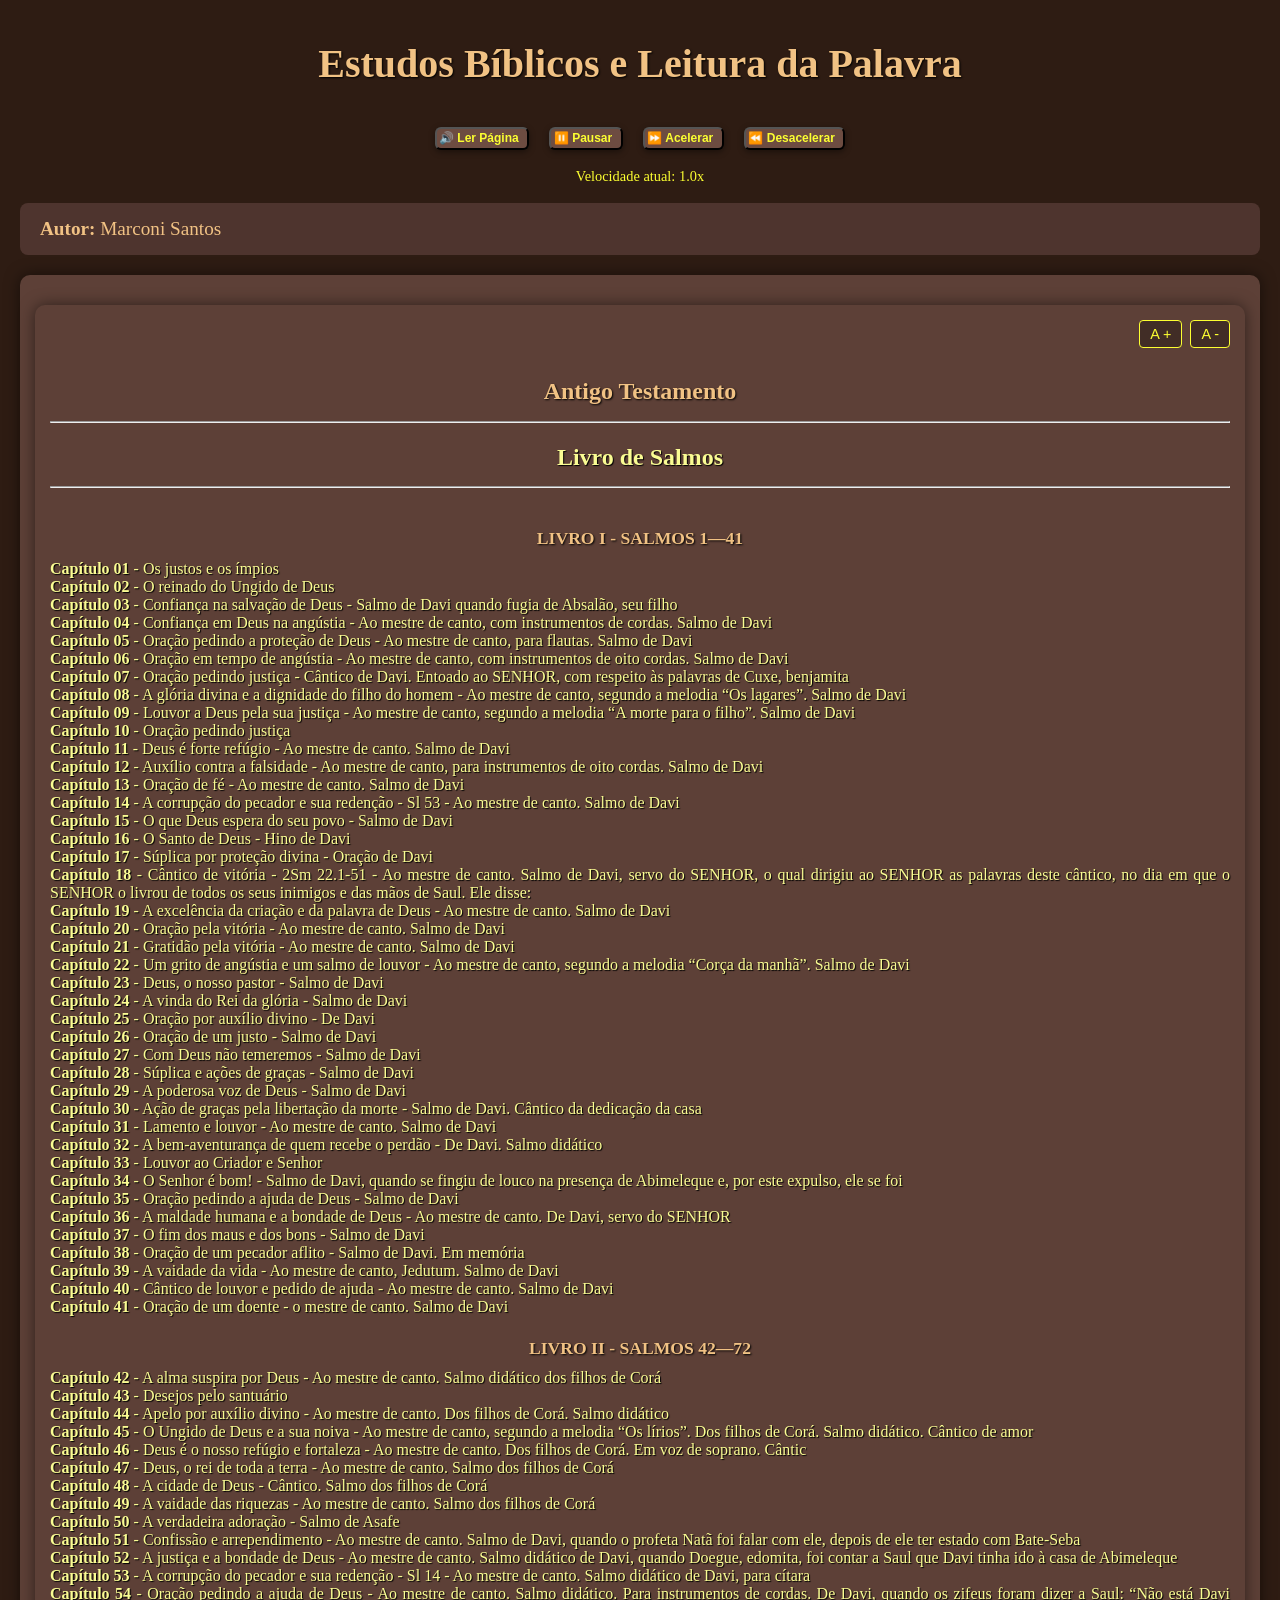
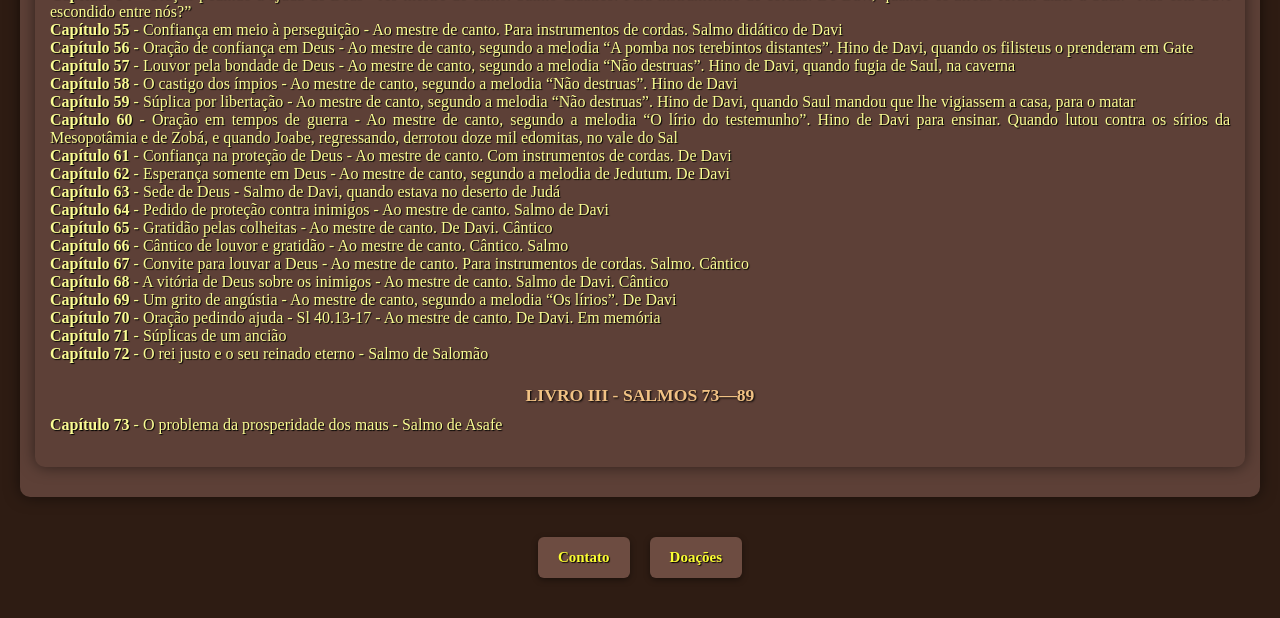
<file: index.html>
<!DOCTYPE html>
<html lang="pt-br">

<head>
  <meta charset="UTF-8" />
  <meta name="viewport" content="width=device-width, initial-scale=1.0" />
  <title>Estudos Bíblicos</title>
  <link rel="stylesheet" href="style.css" />
</head>
<style>
  a {
    color: inherit;
    /* Usa a mesma cor do texto ao redor */
    text-decoration: none;
    /* Remove sublinhado */
    font-weight: normal;
    /* Fonte padrão */
    cursor: pointer;
    /* Mostra o cursor de link ao passar o mouse */

    text-align: center;
    font-size: 1rem;
    margin-bottom: 20px;
    text-shadow: 1px 1px 1px #000;
    color: #fafc93;
  }

  /* Evita mudanças ao passar o mouse */
  a:hover,
  a:focus,
  a:active {
    color: gold;
    text-decoration: brown;
  }

  h1 {
    text-align: center;
    font-size: 1.5rem;
    color: #f1c284;
    margin-bottom: 20px;
    margin-top: 20px;
    text-shadow: 1px 1px 2px #000;
  }
</style>

<body>

  <header>
    <h1>Estudos Bíblicos e Leitura da Palavra</h1>
  </header>

  <footer class="footer-botoes">
    <!-- ✅ Botão de leitura da página -->
    <button id="lerBtn" class="botao-leitura">🔊 Ler Página</button>
    <button id="pausarBtn" class="botao-leitura">⏸️ Pausar</button>
    <button id="velMais" class="botao-leitura">⏩ Acelerar</button>
    <button id="velMenos" class="botao-leitura">⏪ Desacelerar</button>
  </footer><br>


  <div id="velocidadeInfo" style="width: 100%; text-align: center; font-size: 0.9em; color: #fcff31;"></div>
  <br>

  <main>
    <!-- Informações iniciais em linha -->
    <section class="info-linha">
      <div><strong>Autor:</strong> Marconi Santos</div>
    </section>
 
    <!-- Texto central com rodapé interno -->

    <article class="conteudo">
        <div id="textoEstudo" class="conteudo">

          <div class="controles-fonte-fixo">
            <button id="fonteMais" class="botao-fonte" title="Aumentar Letra">A +</button>
            <button id="fonteMenos" class="botao-fonte" title="Diminuir Letra">A -</button>
          </div> 

        <h1>Antigo Testamento</h1>
        <hr>
        <br>
        <h2>Livro de Salmos</h2>
        <hr>
        <br>
        
        <h3>LIVRO	I - SALMOS	1—41</h3>

        <a href="cap1_salmo.html"><strong>Capítulo 01</strong> - Os	justos	e	os	ímpios</a><br>
        <a href="cap2_salmo.html"><strong>Capítulo 02</strong> - O	reinado	do	Ungido	de	Deus</a><br>
        <a href="cap3_salmo.html"><strong>Capítulo 03</strong> - Confiança	na	salvação	de	Deus - Salmo	de	Davi	quando	fugia	de	Absalão,	seu	filho</a><br>
        <a href="cap4_salmo.html"><strong>Capítulo 04</strong> - Confiança	em	Deus	na	angústia - Ao	mestre	de	canto,	com	instrumentos	de	cordas.	Salmo	de	Davi</a><br>
        <a href="cap5_salmo.html"><strong>Capítulo 05</strong> - Oração	pedindo	a	proteção	de	Deus - Ao	mestre	de	canto,	para	flautas.	Salmo	de	Davi</a><br>
        <a href="cap6_salmo.html"><strong>Capítulo 06</strong> - Oração	em	tempo	de	angústia - Ao	mestre	de	canto,	com	instrumentos	de	oito	cordas.	Salmo	de	Davi</a><br>
        <a href="cap7_salmo.html"><strong>Capítulo 07</strong> - Oração	pedindo	justiça - Cântico	de	Davi.	Entoado	ao	SENHOR,	com	respeito	às	palavras	de	Cuxe,	benjamita</a><br>
        <a href="cap8_salmo.html"><strong>Capítulo 08</strong> - A	glória	divina	e	a	dignidade	do	filho	do	homem - Ao	mestre	de	canto,	segundo	a	melodia	“Os	lagares”.	Salmo	de	Davi</a><br>
        <a href="cap9_salmo.html"><strong>Capítulo 09</strong> - Louvor	a	Deus	pela	sua	justiça - Ao	mestre	de	canto,	segundo	a	melodia	“A	morte	para	o	filho”.	Salmo	de	Davi</a><br>
        <a href="cap10_salmo.html"><strong>Capítulo 10</strong> - Oração	pedindo	justiça</a><br>
        <a href="cap11_salmo.html"><strong>Capítulo 11</strong> - Deus	é	forte	refúgio - Ao	mestre	de	canto.	Salmo	de	Davi</a><br>
        <a href="cap12_salmo.html"><strong>Capítulo 12</strong> - Auxílio	contra	a	falsidade - Ao	mestre	de	canto,	para	instrumentos	de	oito	cordas.	Salmo	de	Davi</a><br>
        <a href="cap13_salmo.html"><strong>Capítulo 13</strong> - Oração	de	fé - Ao	mestre	de	canto.	Salmo	de	Davi</a><br>
        <a href="cap14_salmo.html"><strong>Capítulo 14</strong> - A	corrupção	do	pecador	e	sua	redenção - Sl	53 - Ao	mestre	de	canto.	Salmo	de	Davi</a><br>
        <a href="cap15_salmo.html"><strong>Capítulo 15</strong> - O	que	Deus	espera	do	seu	povo - Salmo	de	Davi</a><br>
        <a href="cap16_salmo.html"><strong>Capítulo 16</strong> - O	Santo	de	Deus - Hino	de	Davi</a><br>
        <a href="cap17_salmo.html"><strong>Capítulo 17</strong> - Súplica	por	proteção	divina - Oração	de	Davi</a><br>
        <a href="cap18_salmo.html"><strong>Capítulo 18</strong> - Cântico	de	vitória - 2Sm	22.1-51 - Ao	mestre	de	canto.	Salmo	de	Davi,	servo	do	SENHOR,	o	qual	dirigiu	ao	SENHOR	as palavras	deste	cântico,	no	dia	em	que	o	SENHOR	o	livrou	de	todos	os	seus	inimigos	e das	mãos	de	Saul.	Ele	disse:</a><br>
        <a href="cap19_salmo.html"><strong>Capítulo 19</strong> - A	excelência	da	criação	e	da	palavra	de	Deus - Ao	mestre	de	canto.	Salmo	de	Davi</a><br>
        <a href="cap20_salmo.html"><strong>Capítulo 20</strong> - Oração	pela	vitória - Ao	mestre	de	canto.	Salmo	de	Davi</a><br>
        <a href="cap21_salmo.html"><strong>Capítulo 21</strong> - Gratidão	pela	vitória - Ao	mestre	de	canto.	Salmo	de	Davi</a><br>
        <a href="cap22_salmo.html"><strong>Capítulo 22</strong> - Um	grito	de	angústia	e	um	salmo	de	louvor - Ao	mestre	de	canto,	segundo	a	melodia	“Corça	da	manhã”.	Salmo	de	Davi</a><br>
        <a href="cap23_salmo.html"><strong>Capítulo 23</strong> - Deus,	o	nosso	pastor - Salmo	de	Davi</a><br>
        <a href="cap24_salmo.html"><strong>Capítulo 24</strong> - A	vinda	do	Rei	da	glória - Salmo	de	Davi</a><br>
        <a href="cap25_salmo.html"><strong>Capítulo 25</strong> - Oração	por	auxílio	divino - De	Davi</a><br>
        <a href="cap26_salmo.html"><strong>Capítulo 26</strong> - Oração	de	um	justo - Salmo	de	Davi</a><br>
        <a href="cap27_salmo.html"><strong>Capítulo 27</strong> - Com	Deus	não	temeremos - Salmo	de	Davi</a><br>
        <a href="cap28_salmo.html"><strong>Capítulo 28</strong> - Súplica	e	ações	de	graças - Salmo	de	Davi</a><br>
        <a href="cap29_salmo.html"><strong>Capítulo 29</strong> - A	poderosa	voz	de	Deus - Salmo	de	Davi</a><br>
        <a href="cap30_salmo.html"><strong>Capítulo 30</strong> - Ação	de	graças	pela	libertação	da	morte - Salmo	de	Davi.	Cântico	da	dedicação	da	casa</a><br>
        <a href="cap31_salmo.html"><strong>Capítulo 31</strong> - Lamento	e	louvor - Ao	mestre	de	canto.	Salmo	de	Davi</a><br>
        <a href="cap32_salmo.html"><strong>Capítulo 32</strong> - A	bem-aventurança	de	quem	recebe	o	perdão - De	Davi.	Salmo	didático</a><br>
        <a href="cap33_salmo.html"><strong>Capítulo 33</strong> - Louvor	ao	Criador	e	Senhor</a><br>
        <a href="cap34_salmo.html"><strong>Capítulo 34</strong> - O	Senhor	é	bom! - Salmo	de	Davi,	quando	se	fingiu	de	louco	na	presença	de	Abimeleque	e,	por	este expulso,	ele	se	foi</a><br>
        <a href="cap35_salmo.html"><strong>Capítulo 35</strong> - Oração	pedindo	a	ajuda	de	Deus - Salmo	de	Davi</a><br>
        <a href="cap36_salmo.html"><strong>Capítulo 36</strong> - A	maldade	humana	e	a	bondade	de	Deus - Ao	mestre	de	canto.	De	Davi,	servo	do	SENHOR</a><br>
        <a href="cap37_salmo.html"><strong>Capítulo 37</strong> - O	fim	dos	maus	e	dos	bons - Salmo	de	Davi</a><br>
        <a href="cap38_salmo.html"><strong>Capítulo 38</strong> - Oração	de	um	pecador	aflito - Salmo	de	Davi.	Em	memória</a><br>
        <a href="cap39_salmo.html"><strong>Capítulo 39</strong> - A	vaidade	da	vida - Ao	mestre	de	canto,	Jedutum.	Salmo	de	Davi</a><br>
        <a href="cap40_salmo.html"><strong>Capítulo 40</strong> - Cântico	de	louvor	e	pedido	de	ajuda - Ao	mestre	de	canto.	Salmo	de	Davi</a><br>
        <a href="cap41_salmo.html"><strong>Capítulo 41</strong> - Oração	de	um	doente - o	mestre	de	canto.	Salmo	de	Davi</a><br>
       
        <h3>LIVRO	II - SALMOS	42—72</h3>

        <a href="cap42_salmo.html"><strong>Capítulo 42</strong> - A	alma	suspira	por	Deus - Ao	mestre	de	canto.	Salmo	didático	dos	filhos	de	Corá</a><br>
        <a href="cap43_salmo.html"><strong>Capítulo 43</strong> - Desejos	pelo	santuário</a><br>
        <a href="cap44_salmo.html"><strong>Capítulo 44</strong> - Apelo	por	auxílio	divino - Ao	mestre	de	canto.	Dos	filhos	de	Corá.	Salmo	didático</a><br>
        <a href="cap45_salmo.html"><strong>Capítulo 45</strong> - O	Ungido	de	Deus	e	a	sua	noiva - Ao	mestre	de	canto,	segundo	a	melodia	“Os	lírios”.	Dos	filhos	de	Corá.	Salmo	didático. Cântico	de	amor</a><br>
        <a href="cap46_salmo.html"><strong>Capítulo 46</strong> - Deus	é	o	nosso	refúgio	e	fortaleza - Ao	mestre	de	canto.	Dos	filhos	de	Corá.	Em	voz	de	soprano.	Cântic</a><br>
        <a href="cap47_salmo.html"><strong>Capítulo 47</strong> - Deus,	o	rei	de	toda	a	terra - Ao	mestre	de	canto.	Salmo	dos	filhos	de	Corá</a><br>
        <a href="cap48_salmo.html"><strong>Capítulo 48</strong> - A	cidade	de	Deus - Cântico.	Salmo	dos	filhos	de	Corá</a><br>
        <a href="cap49_salmo.html"><strong>Capítulo 49</strong> - A	vaidade	das	riquezas - Ao	mestre	de	canto.	Salmo	dos	filhos	de	Corá</a><br>
        <a href="cap50_salmo.html"><strong>Capítulo 50</strong> - A	verdadeira	adoração - Salmo	de	Asafe</a><br>
        <a href="cap51_salmo.html"><strong>Capítulo 51</strong> - Confissão	e	arrependimento - Ao	mestre	de	canto.	Salmo	de	Davi,	quando	o	profeta	Natã	foi	falar	com	ele,	depois	de ele	ter	estado	com	Bate-Seba</a><br>
        <a href="cap52_salmo.html"><strong>Capítulo 52</strong> - A	justiça	e	a	bondade	de	Deus - Ao	mestre	de	canto.	Salmo	didático	de	Davi,	quando	Doegue,	edomita,	foi	contar	a Saul	que	Davi	tinha	ido	à	casa	de	Abimeleque</a><br>
        <a href="cap53_salmo.html"><strong>Capítulo 53</strong> - A	corrupção	do	pecador	e	sua	redenção - Sl	14 - Ao	mestre	de	canto.	Salmo	didático	de	Davi,	para	cítara</a><br>
        <a href="cap54_salmo.html"><strong>Capítulo 54</strong> - Oração	pedindo	a	ajuda	de	Deus - Ao	mestre	de	canto.	Salmo	didático.	Para	instrumentos	de	cordas.	De	Davi,	quando	os zifeus	foram	dizer	a	Saul:	“Não	está	Davi	escondido	entre	nós?”</a><br>
        <a href="cap55_salmo.html"><strong>Capítulo 55</strong> - Confiança	em	meio	à	perseguição - Ao	mestre	de	canto.	Para	instrumentos	de	cordas.	Salmo	didático	de	Davi</a><br>
        <a href="cap56_salmo.html"><strong>Capítulo 56</strong> - Oração	de	confiança	em	Deus - Ao	mestre	de	canto,	segundo	a	melodia	“A	pomba	nos	terebintos	distantes”.	Hino	de Davi,	quando	os	filisteus	o	prenderam	em	Gate</a><br>
        <a href="cap57_salmo.html"><strong>Capítulo 57</strong> - Louvor	pela	bondade	de	Deus - Ao	mestre	de	canto,	segundo	a	melodia	“Não	destruas”.	Hino	de	Davi,	quando	fugia	de Saul,	na	caverna</a><br>
        <a href="cap58_salmo.html"><strong>Capítulo 58</strong> - O	castigo	dos	ímpios - Ao	mestre	de	canto,	segundo	a	melodia	“Não	destruas”.	Hino	de	Davi</a><br>
        <a href="cap59_salmo.html"><strong>Capítulo 59</strong> - Súplica	por	libertação - Ao	mestre	de	canto,	segundo	a	melodia	“Não	destruas”.	Hino	de	Davi,	quando	Saul mandou	que	lhe	vigiassem	a	casa,	para	o	matar</a><br>
        <a href="cap60_salmo.html"><strong>Capítulo 60</strong> - Oração	em	tempos	de	guerra - Ao	mestre	de	canto,	segundo	a	melodia	“O	lírio	do	testemunho”.	Hino	de	Davi	para ensinar.	Quando	lutou	contra	os	sírios	da	Mesopotâmia	e	de	Zobá,	e	quando	Joabe, regressando,	derrotou	doze	mil	edomitas,	no	vale	do	Sal</a><br>
        <a href="cap61_salmo.html"><strong>Capítulo 61</strong> - Confiança	na	proteção	de	Deus - Ao	mestre	de	canto.	Com	instrumentos	de	cordas.	De	Davi</a><br>
        <a href="cap62_salmo.html"><strong>Capítulo 62</strong> - Esperança	somente	em	Deus - Ao	mestre	de	canto,	segundo	a	melodia	de	Jedutum.	De	Davi</a><br>
        <a href="cap63_salmo.html"><strong>Capítulo 63</strong> - Sede	de	Deus - Salmo	de	Davi,	quando	estava	no	deserto	de	Judá</a><br>
        <a href="cap64_salmo.html"><strong>Capítulo 64</strong> - Pedido	de	proteção	contra	inimigos - Ao	mestre	de	canto.	Salmo	de	Davi</a><br>
        <a href="cap65_salmo.html"><strong>Capítulo 65</strong> - Gratidão	pelas	colheitas - Ao	mestre	de	canto.	De	Davi.	Cântico</a><br>
        <a href="cap66_salmo.html"><strong>Capítulo 66</strong> - Cântico	de	louvor	e	gratidão - Ao	mestre	de	canto.	Cântico.	Salmo</a><br>
        <a href="cap67_salmo.html"><strong>Capítulo 67</strong> - Convite	para	louvar	a	Deus - Ao	mestre	de	canto.	Para	instrumentos	de	cordas.	Salmo.	Cântico</a><br>
        <a href="cap68_salmo.html"><strong>Capítulo 68</strong> - A	vitória	de	Deus	sobre	os	inimigos - Ao	mestre	de	canto.	Salmo	de	Davi.	Cântico</a><br>
        <a href="cap69_salmo.html"><strong>Capítulo 69</strong> - Um	grito	de	angústia - Ao	mestre	de	canto,	segundo	a	melodia	“Os	lírios”.	De	Davi</a><br>
        <a href="cap70_salmo.html"><strong>Capítulo 70</strong> - Oração	pedindo	ajuda - Sl	40.13-17 - Ao	mestre	de	canto.	De	Davi.	Em	memória</a><br>
        <a href="cap71_salmo.html"><strong>Capítulo 71</strong> - Súplicas	de	um	ancião</a><br>
        <a href="cap72_salmo.html"><strong>Capítulo 72</strong> - O	rei	justo	e	o	seu	reinado	eterno - Salmo	de	Salomão</a><br>
        
        <h3>LIVRO	III - SALMOS	73—89</h3>

        <a href="cap73_salmo.html"><strong>Capítulo 73</strong> - O	problema	da	prosperidade	dos	maus - Salmo	de	Asafe</a><br>

        <br>
      </div> 

  </main>

  <!-- Rodapé final com botões -->
  <footer class="footer-botoes">
    <a href="contato.html" class="botao">Contato</a>
    <a href="inicio.html" class="botao" target="_blank">Doações</a>
  </footer>

</body>

<script src="script.js"></script>

</html>
</file>
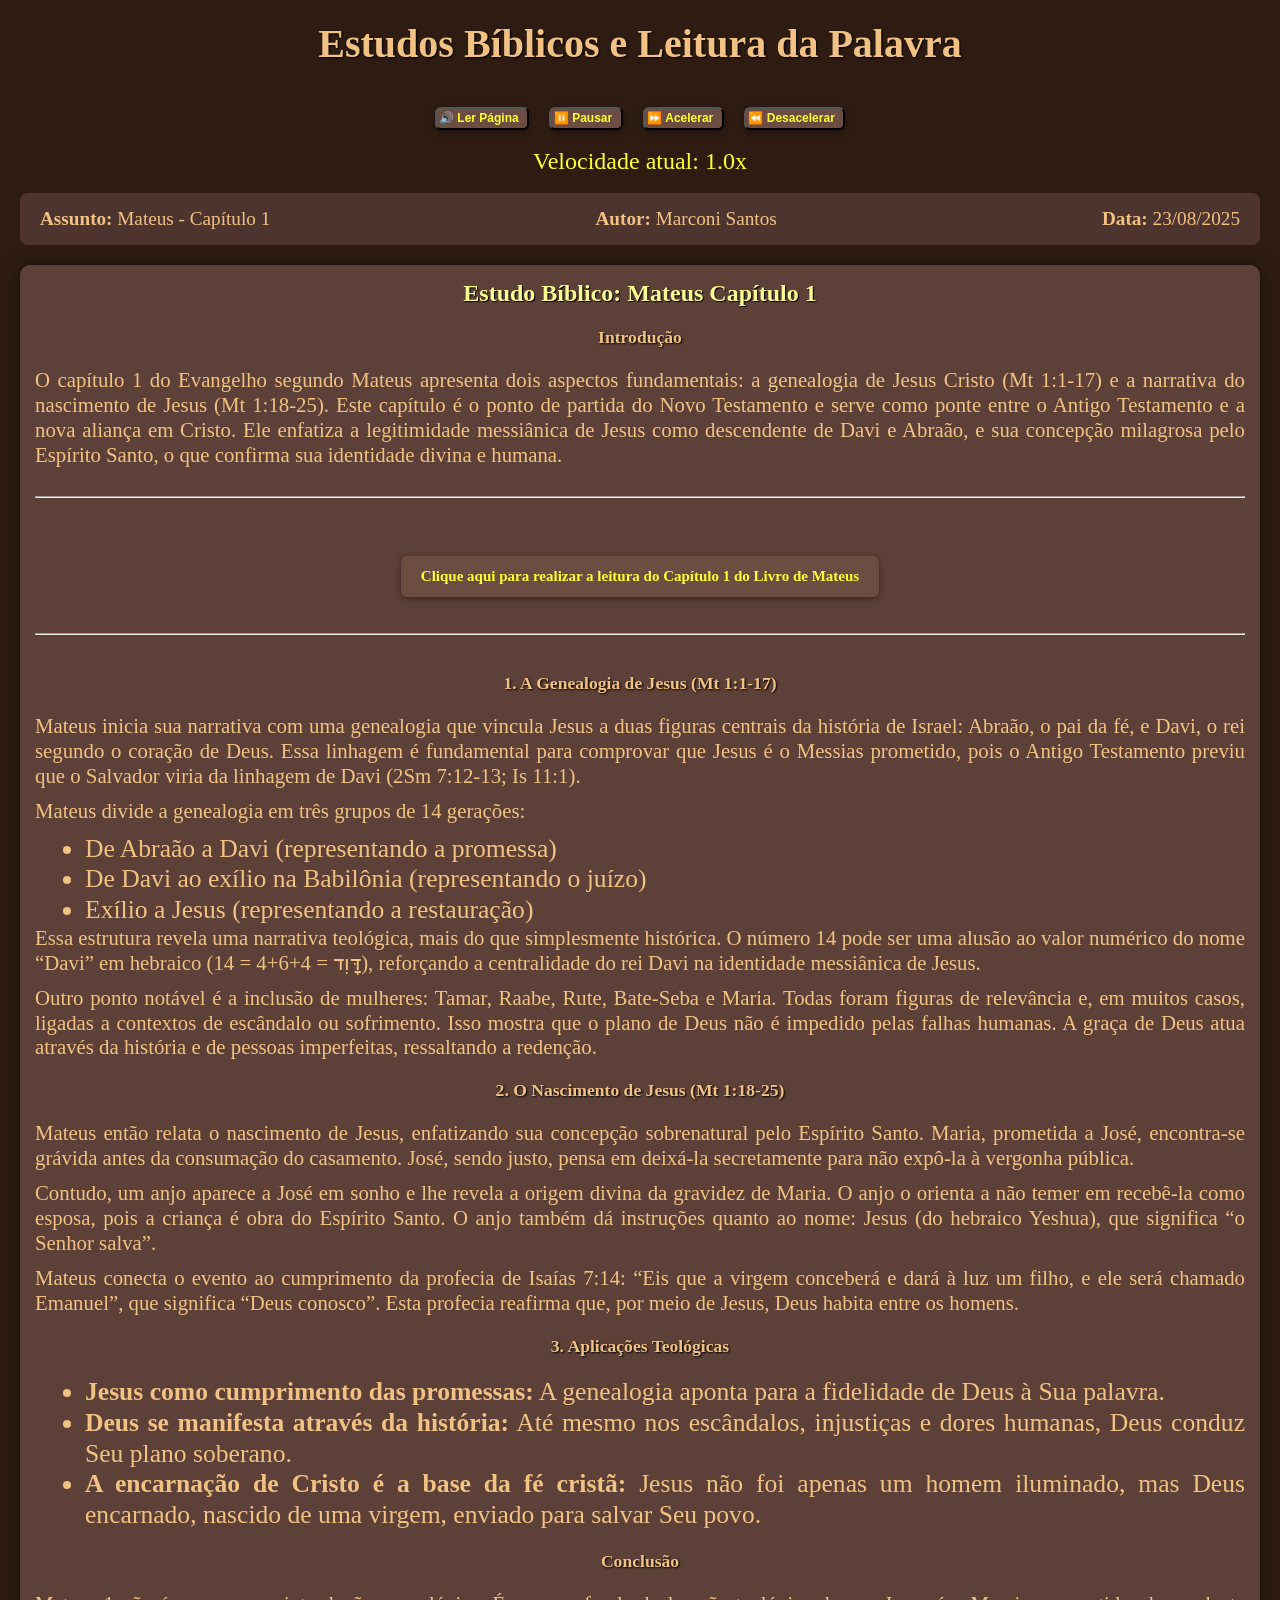
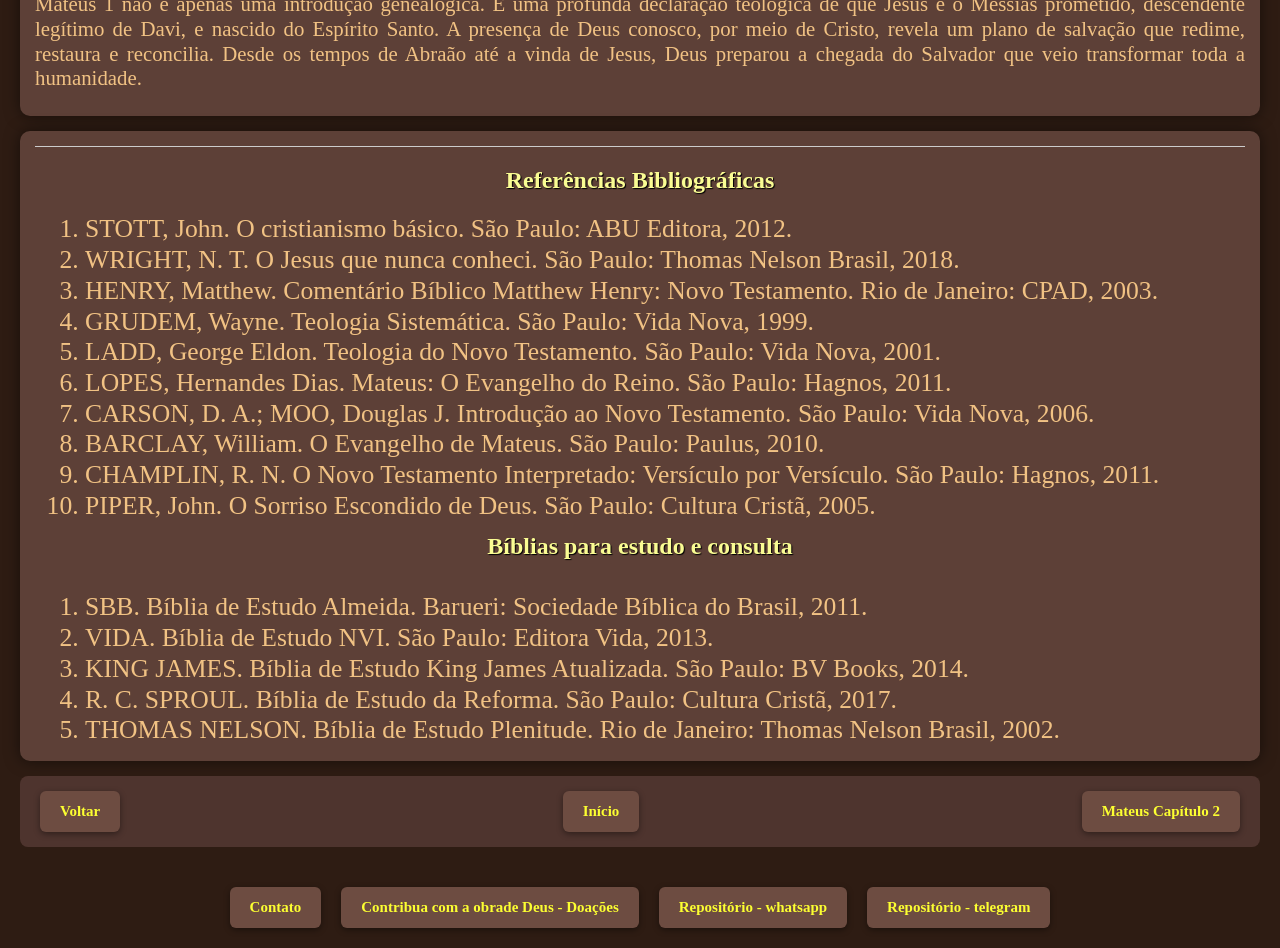
<file: cap1_mateus.html>
<!DOCTYPE html>
<html lang="pt-br">

<head>
  <meta charset="UTF-8" />
  <meta name="viewport" content="width=device-width, initial-scale=1.0" />
  <title>Estudos Bíblicos</title>
  <link rel="stylesheet" href="style.css" />
</head>

<body>

  <header>
    <h1>Estudos Bíblicos e Leitura da Palavra</h1>
  </header>


  <footer class="footer-botoes">
    <!-- ✅ Botão de leitura da página -->
    <button id="lerBtn" class="botao-leitura">🔊 Ler Página</button>
    <button id="pausarBtn" class="botao-leitura">⏸️ Pausar</button>
    <button id="velMais" class="botao-leitura">⏩ Acelerar</button>
    <button id="velMenos" class="botao-leitura">⏪ Desacelerar</button>
  </footer><br>
  <div id="velocidadeInfo" style="width: 100%; text-align: center; font-size: 1.5rem; color: #fcff31;"></div>
  <br>
  
  <main>
    <!-- Informações iniciais em linha -->
    <section class="info-linha">
      <div><strong>Assunto:</strong> Mateus - Capítulo 1</div>
      <div><strong>Autor:</strong> Marconi Santos</div>
      <div><strong>Data:</strong> 23/08/2025</div>
    </section>

    <!-- Texto central com rodapé interno -->
    <article class="conteudo">
      <h2>Estudo Bíblico: Mateus Capítulo 1</h2>
      <h3>Introdução</h3>
      <p>
        O capítulo 1 do Evangelho segundo Mateus apresenta dois aspectos fundamentais: a genealogia de Jesus Cristo (Mt
        1:1-17) e a narrativa do nascimento de Jesus (Mt 1:18-25). Este capítulo é o ponto de partida do Novo Testamento
        e serve como ponte entre o Antigo Testamento e a nova aliança em Cristo. Ele enfatiza a legitimidade messiânica
        de Jesus como descendente de Davi e Abraão, e sua concepção milagrosa pelo Espírito Santo, o que confirma sua
        identidade divina e humana.
      </p>

      <br>
      <hr>
      <br>
      <section class="footer-botoes">

        <a href="cap1_mateus_leitura.html" class="botao">Clique aqui para realizar a leitura do Capítulo 1 do Livro de
          Mateus</a>

      </section>
      <br><br>
      <hr>
      <br>

      <h3>1. A Genealogia de Jesus (Mt 1:1-17)</h3>
      <p>
        Mateus inicia sua narrativa com uma genealogia que vincula Jesus a duas figuras centrais da história de Israel:
        Abraão, o pai da fé, e Davi, o rei segundo o coração de Deus. Essa linhagem é fundamental para comprovar que
        Jesus é o Messias prometido, pois o Antigo Testamento previu que o Salvador viria da linhagem de Davi (2Sm
        7:12-13; Is 11:1).
      </p>
      <p>Mateus divide a genealogia em três grupos de 14 gerações:</p>

      <ul>
        <li>De Abraão a Davi (representando a promessa)
        <li>De Davi ao exílio na Babilônia (representando o juízo)</li>
        <li>Exílio a Jesus (representando a restauração)</li>
      </ul>

      <p>Essa estrutura revela uma narrativa teológica, mais do que simplesmente histórica. O número 14 pode ser uma
        alusão ao valor numérico do nome “Davi” em hebraico (דָּוִד = 4+6+4 = 14), reforçando a centralidade do rei Davi
        na identidade messiânica de Jesus.</p>

      <p>Outro ponto notável é a inclusão de mulheres: Tamar, Raabe, Rute, Bate-Seba e Maria. Todas foram figuras de
        relevância e, em muitos casos, ligadas a contextos de escândalo ou sofrimento. Isso mostra que o plano de Deus
        não é impedido pelas falhas humanas. A graça de Deus atua através da história e de pessoas imperfeitas,
        ressaltando a redenção.</p>

      <h3>2. O Nascimento de Jesus (Mt 1:18-25)</h3>

      <p>Mateus então relata o nascimento de Jesus, enfatizando sua concepção sobrenatural pelo Espírito Santo. Maria,
        prometida a José, encontra-se grávida antes da consumação do casamento. José, sendo justo, pensa em deixá-la
        secretamente para não expô-la à vergonha pública.</p>

      <p>Contudo, um anjo aparece a José em sonho e lhe revela a origem divina da gravidez de Maria. O anjo o orienta a
        não temer em recebê-la como esposa, pois a criança é obra do Espírito Santo. O anjo também dá instruções quanto
        ao nome: Jesus (do hebraico Yeshua), que significa “o Senhor salva”.</p>

      <p>Mateus conecta o evento ao cumprimento da profecia de Isaías 7:14: “Eis que a virgem conceberá e dará à luz um
        filho, e ele será chamado Emanuel”, que significa “Deus conosco”. Esta profecia reafirma que, por meio de Jesus,
        Deus habita entre os homens.</p>

      <h3>3. Aplicações Teológicas</h3>

      <ul>
        <li><strong>Jesus como cumprimento das promessas:</strong> A genealogia aponta para a fidelidade de Deus à Sua
          palavra.</li>
        <li><strong>Deus se manifesta através da história:</strong> Até mesmo nos escândalos, injustiças e dores
          humanas, Deus conduz Seu plano soberano.</li>
        <li><strong>A encarnação de Cristo é a base da fé cristã:</strong> Jesus não foi apenas um homem iluminado, mas
          Deus encarnado, nascido de uma virgem, enviado para salvar Seu povo.</li>
      </ul>

      <h3>Conclusão</h3>

      <p>Mateus 1 não é apenas uma introdução genealógica. É uma profunda declaração teológica de que Jesus é o Messias
        prometido, descendente legítimo de Davi, e nascido do Espírito Santo. A presença de Deus conosco, por meio de
        Cristo, revela um plano de salvação que redime, restaura e reconcilia. Desde os tempos de Abraão até a vinda de
        Jesus, Deus preparou a chegada do Salvador que veio transformar toda a humanidade.</p>

    </article>

    <article class="conteudo">
      <!-- Rodapé interno da caixa de estudo -->
      <div class="conteudo-rodape">
        <h2>Referências Bibliográficas</h2>


        <ol>
          <li>STOTT, John. O cristianismo básico. São Paulo: ABU Editora, 2012.</li>
          <li>WRIGHT, N. T. O Jesus que nunca conheci. São Paulo: Thomas Nelson Brasil, 2018.</li>
          <li>HENRY, Matthew. Comentário Bíblico Matthew Henry: Novo Testamento. Rio de Janeiro: CPAD, 2003.</li>
          <li>GRUDEM, Wayne. Teologia Sistemática. São Paulo: Vida Nova, 1999.</li>
          <li>LADD, George Eldon. Teologia do Novo Testamento. São Paulo: Vida Nova, 2001.</li>
          <li>LOPES, Hernandes Dias. Mateus: O Evangelho do Reino. São Paulo: Hagnos, 2011.</li>
          <li>CARSON, D. A.; MOO, Douglas J. Introdução ao Novo Testamento. São Paulo: Vida Nova, 2006.</li>
          <li>BARCLAY, William. O Evangelho de Mateus. São Paulo: Paulus, 2010.</li>
          <li>CHAMPLIN, R. N. O Novo Testamento Interpretado: Versículo por Versículo. São Paulo: Hagnos, 2011.</li>
          <li>PIPER, John. O Sorriso Escondido de Deus. São Paulo: Cultura Cristã, 2005.</li>
        </ol>
        <br>

        <h2>Bíblias para estudo e consulta</h2> <br>

        <ol>
          <li>SBB. Bíblia de Estudo Almeida. Barueri: Sociedade Bíblica do Brasil, 2011.</li>
          <li>VIDA. Bíblia de Estudo NVI. São Paulo: Editora Vida, 2013.</li>
          <li>KING JAMES. Bíblia de Estudo King James Atualizada. São Paulo: BV Books, 2014.</li>
          <li>R. C. SPROUL. Bíblia de Estudo da Reforma. São Paulo: Cultura Cristã, 2017.</li>
          <li>THOMAS NELSON. Bíblia de Estudo Plenitude. Rio de Janeiro: Thomas Nelson Brasil, 2002.</li>
        </ol>

      </div>


    </article>

  </main>

  <section class="info-linha" class="footer-botoes">
    <a href="index.html" class="botao">Voltar</a>
    <a href="index.html" class="botao">Início</a>
    <a href="cap2_mateus.html" class="botao">Mateus Capítulo 2</a>
  </section>

  <!-- Rodapé final com botões -->
  <footer class="footer-botoes">
    <a href="prof.marconi.santos@gmail.com" class="botao">Contato</a>
    <a href="conta.html" class="botao" target="_blank">Contribua com a obrade Deus - Doações</a>
    <a href="https://github.com/usuario/repo" class="botao">Repositório - whatsapp</a>
    <a href="https://github.com/usuario/repo" class="botao">Repositório - telegram</a>
  </footer>

  <script src="script.js"></script>

</body>

</html>
</file>
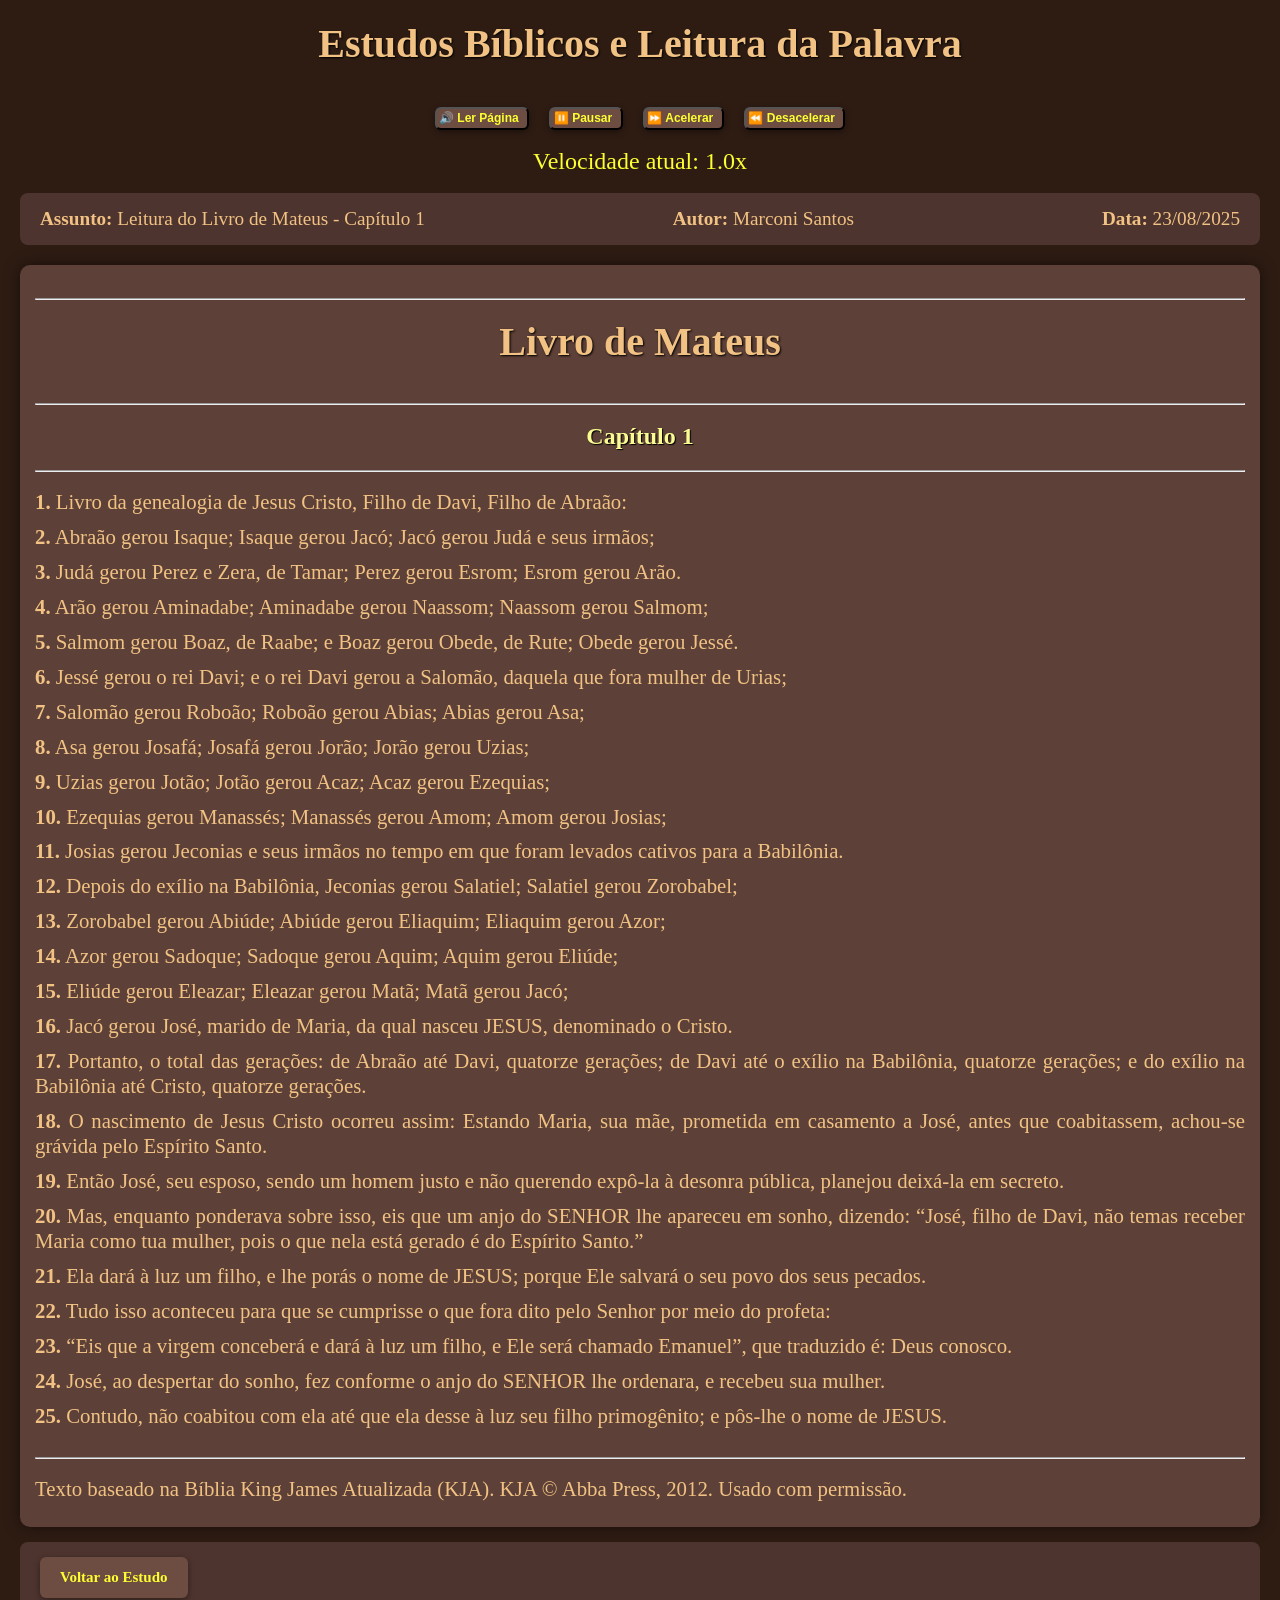
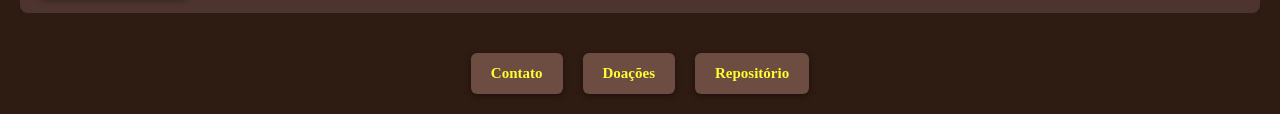
<file: cap1_mateus_leitura.html>
<!DOCTYPE html>
<html lang="pt-br">

<head>
  <meta charset="UTF-8" />
  <meta name="viewport" content="width=device-width, initial-scale=1.0" />
  <title>Estudos Bíblicos</title>
  <link rel="stylesheet" href="style.css" />
</head>

<body>

  <header>
    <h1>Estudos Bíblicos e Leitura da Palavra</h1>
  </header>

  <footer class="footer-botoes">
    <!-- ✅ Botão de leitura da página -->
    <button id="lerBtn" class="botao-leitura">🔊 Ler Página</button>
    <button id="pausarBtn" class="botao-leitura">⏸️ Pausar</button>
    <button id="velMais" class="botao-leitura">⏩ Acelerar</button>
    <button id="velMenos" class="botao-leitura">⏪ Desacelerar</button>
  </footer><br>
  <div id="velocidadeInfo" style="width: 100%; text-align: center; font-size: 1.5rem; color: #fcff31;"></div>
  <br>

  <main>

    <!-- Informações iniciais em linha -->
    <section class="info-linha">
      <div><strong>Assunto:</strong> Leitura do Livro de Mateus - Capítulo 1</div>
      <div><strong>Autor:</strong> Marconi Santos</div>
      <div><strong>Data:</strong> 23/08/2025</div>
    </section>

    <!-- Texto central com rodapé interno -->
    <article class="conteudo"><br>
      <hr>
      <br>
      <header>
        <h1>Livro de Mateus</h1>
      </header>
      <br>
      <hr>
      <br>
      <h2>Capítulo 1</h2>
      <hr>
      <br>
      <p><strong>1.</strong> Livro da genealogia de Jesus Cristo, Filho de Davi, Filho de Abraão:</p>
      <p><strong>2.</strong> Abraão gerou Isaque; Isaque gerou Jacó; Jacó gerou Judá e seus irmãos;</p>
      <p><strong>3.</strong> Judá gerou Perez e Zera, de Tamar; Perez gerou Esrom; Esrom gerou Arão.</p>
      <p><strong>4.</strong> Arão gerou Aminadabe; Aminadabe gerou Naassom; Naassom gerou Salmom;</p>
      <p><strong>5.</strong> Salmom gerou Boaz, de Raabe; e Boaz gerou Obede, de Rute; Obede gerou Jessé.</p>
      <p><strong>6.</strong> Jessé gerou o rei Davi; e o rei Davi gerou a Salomão, daquela que fora mulher de Urias;</p>
      <p><strong>7.</strong> Salomão gerou Roboão; Roboão gerou Abias; Abias gerou Asa;</p>
      <p><strong>8.</strong> Asa gerou Josafá; Josafá gerou Jorão; Jorão gerou Uzias;</p>
      <p><strong>9.</strong> Uzias gerou Jotão; Jotão gerou Acaz; Acaz gerou Ezequias;</p>
      <p><strong>10.</strong> Ezequias gerou Manassés; Manassés gerou Amom; Amom gerou Josias;</p>
      <p><strong>11.</strong> Josias gerou Jeconias e seus irmãos no tempo em que foram levados cativos para a
        Babilônia.</p>
      <p><strong>12.</strong> Depois do exílio na Babilônia, Jeconias gerou Salatiel; Salatiel gerou Zorobabel;</p>
      <p><strong>13.</strong> Zorobabel gerou Abiúde; Abiúde gerou Eliaquim; Eliaquim gerou Azor;</p>
      <p><strong>14.</strong> Azor gerou Sadoque; Sadoque gerou Aquim; Aquim gerou Eliúde;</p>
      <p><strong>15.</strong> Eliúde gerou Eleazar; Eleazar gerou Matã; Matã gerou Jacó;</p>
      <p><strong>16.</strong> Jacó gerou José, marido de Maria, da qual nasceu JESUS, denominado o Cristo.</p>
      <p><strong>17.</strong> Portanto, o total das gerações: de Abraão até Davi, quatorze gerações; de Davi até o
        exílio na Babilônia, quatorze gerações; e do exílio na Babilônia até Cristo, quatorze gerações.</p>
      <p><strong>18.</strong> O nascimento de Jesus Cristo ocorreu assim: Estando Maria, sua mãe, prometida em casamento
        a José, antes que coabitassem, achou-se grávida pelo Espírito Santo.</p>
      <p><strong>19.</strong> Então José, seu esposo, sendo um homem justo e não querendo expô-la à desonra pública,
        planejou deixá‑la em secreto.</p>
      <p><strong>20.</strong> Mas, enquanto ponderava sobre isso, eis que um anjo do SENHOR lhe apareceu em sonho,
        dizendo: “José, filho de Davi, não temas receber Maria como tua mulher, pois o que nela está gerado é do
        Espírito Santo.”</p>
      <p><strong>21.</strong> Ela dará à luz um filho, e lhe porás o nome de JESUS; porque Ele salvará o seu povo dos
        seus pecados.</p>
      <p><strong>22.</strong> Tudo isso aconteceu para que se cumprisse o que fora dito pelo Senhor por meio do profeta:
      </p>
      <p><strong>23.</strong> “Eis que a virgem conceberá e dará à luz um filho, e Ele será chamado Emanuel”, que
        traduzido é: Deus conosco.</p>
      <p><strong>24.</strong> José, ao despertar do sonho, fez conforme o anjo do SENHOR lhe ordenara, e recebeu sua
        mulher.</p>
      <p><strong>25.</strong> Contudo, não coabitou com ela até que ela desse à luz seu filho primogênito; e pôs‑lhe o
        nome de JESUS.</p>
      <br>
      <hr>
      <br>
      <p>Texto baseado na Bíblia King James Atualizada (KJA). KJA © Abba Press, 2012. Usado com permissão.</p>
    </article>


  </main>

  <section class="info-linha" class="footer-botoes">
    <a href="cap1_mateus.html" class="botao">Voltar ao Estudo</a>
  </section>

  <!-- Rodapé final com botões -->
  <footer class="footer-botoes">
    <a href="mailto:joao@email.com" class="botao">Contato</a>
    <a href="https://doacoes.exemplo.com" class="botao">Doações</a>
    <a href="https://github.com/usuario/repo" class="botao">Repositório</a>
  </footer>

  <script src="script.js"></script>

</body>

</html>
</file>
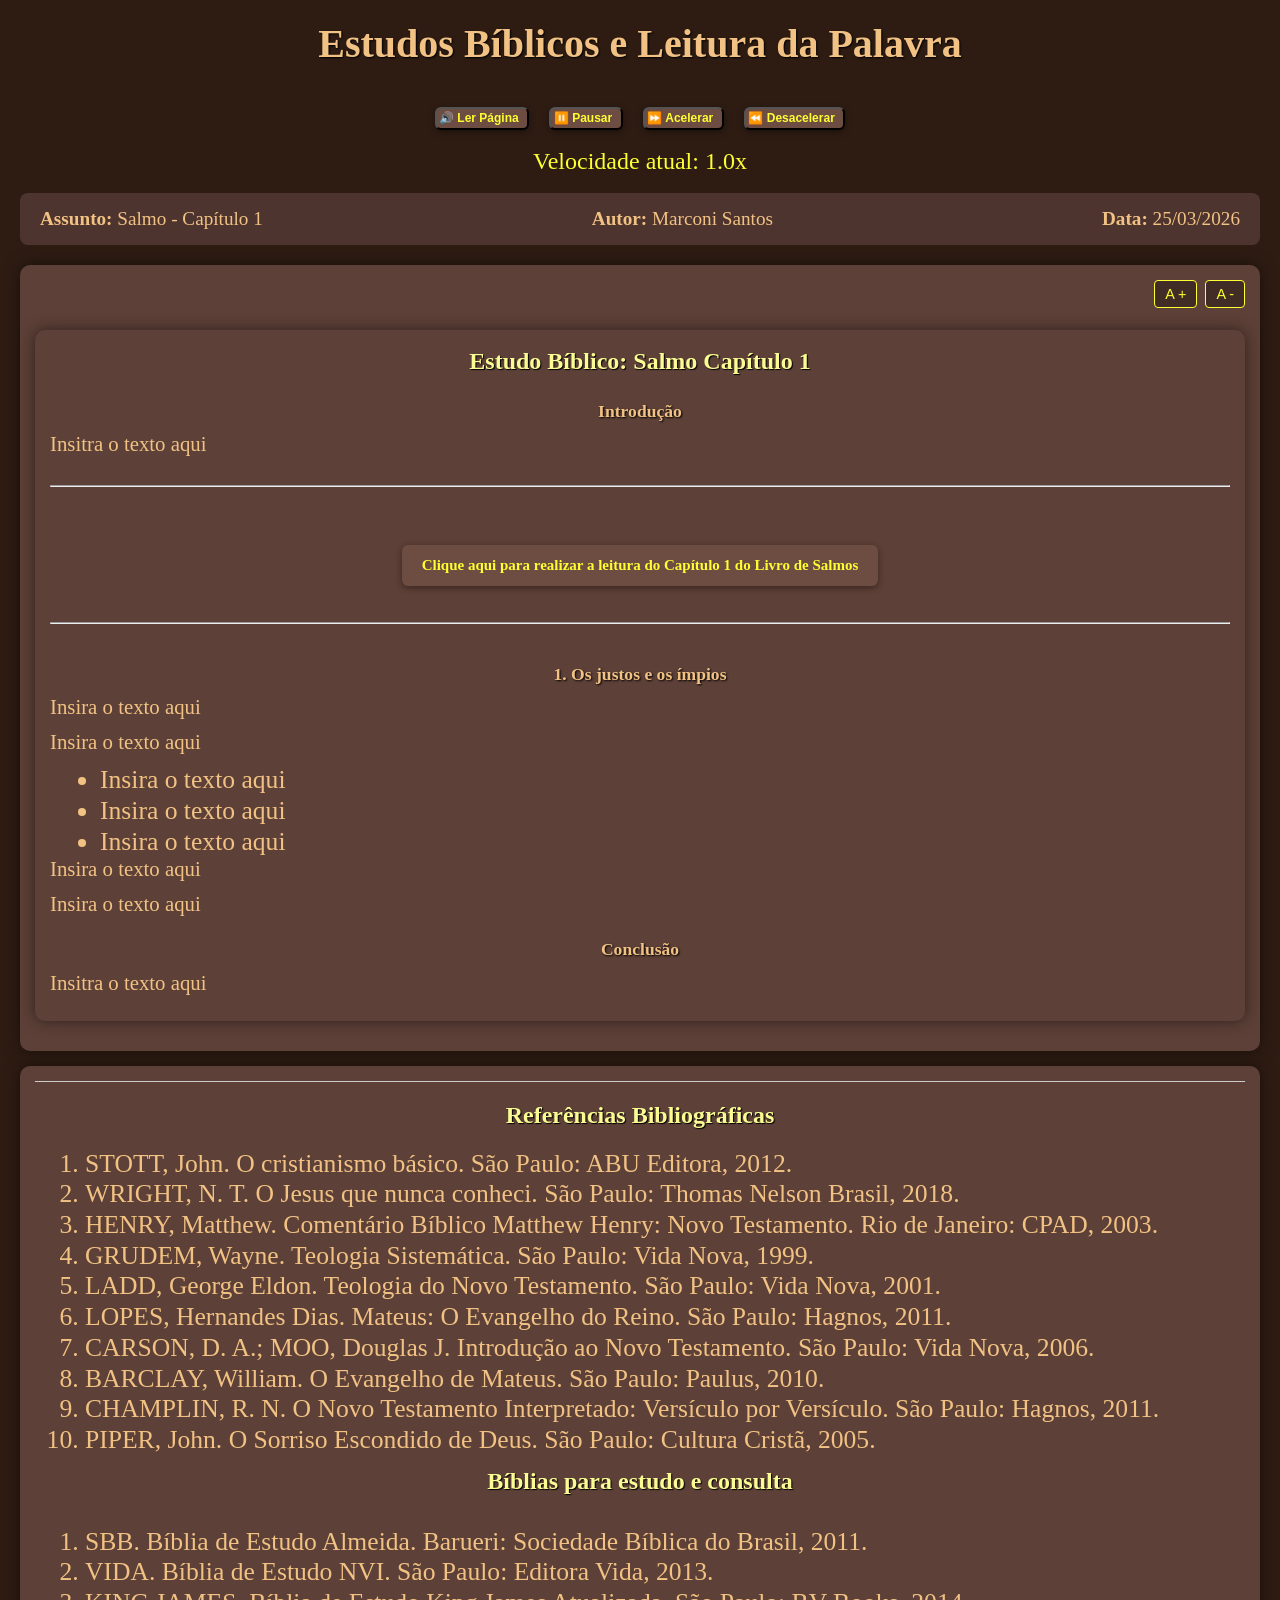
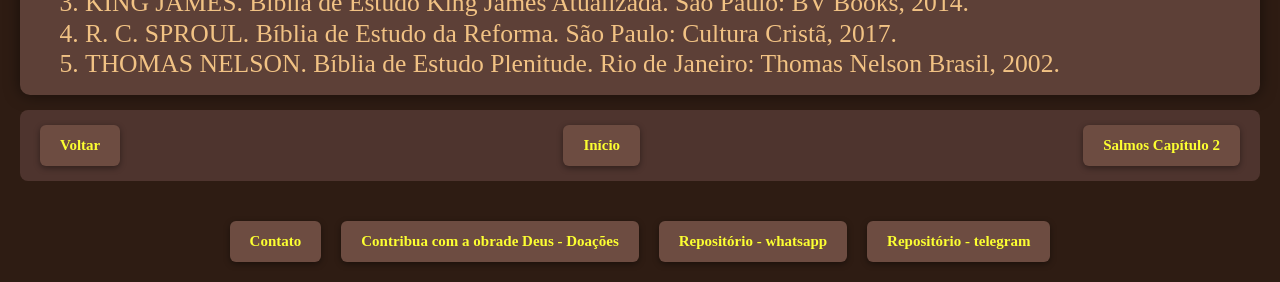
<file: cap1_salmo.html>
<!DOCTYPE html>
<html lang="pt-br">

<head>
  <meta charset="UTF-8" />
  <meta name="viewport" content="width=device-width, initial-scale=1.0" />
  <title>Estudos Bíblicos</title>
  <link rel="stylesheet" href="style.css" />
</head>

<body>

  <header>
    <h1>Estudos Bíblicos e Leitura da Palavra</h1>
  </header>


  <footer class="footer-botoes">
    <!-- ✅ Botão de leitura da página -->
    <button id="lerBtn" class="botao-leitura">🔊 Ler Página</button>
    <button id="pausarBtn" class="botao-leitura">⏸️ Pausar</button>
    <button id="velMais" class="botao-leitura">⏩ Acelerar</button>
    <button id="velMenos" class="botao-leitura">⏪ Desacelerar</button>
  </footer><br>
  <div id="velocidadeInfo" style="width: 100%; text-align: center; font-size: 1.5rem; color: #fcff31;"></div>
  <br>
  
  <main>
    <!-- Informações iniciais em linha -->
    <section class="info-linha">
      <div><strong>Assunto:</strong> Salmo - Capítulo 1</div>
      <div><strong>Autor:</strong> Marconi Santos</div>
      <div><strong>Data:</strong> 25/03/2026</div>
    </section>

    <div id="textoEstudo" class="conteudo">

      <div class="controles-fonte-fixo">
        <button id="fonteMais" class="botao-fonte" title="Aumentar Letra">A +</button>
        <button id="fonteMenos" class="botao-fonte" title="Diminuir Letra">A -</button>
      </div>  

      <!-- Texto central com rodapé interno -->
      <article class="conteudo">

        <h2>Estudo Bíblico: Salmo Capítulo 1</h2>
        <h3>Introdução</h3>
        <p>Insitra o texto aqui</p>

        <br>
        <hr>
        <br>

        <section class="footer-botoes">
          <a href="cap1_salmo_leitura.html" class="botao">Clique aqui para realizar a leitura do Capítulo 1 do Livro de
            Salmos</a>
        </section>

        <br><br>
        <hr>
        <br>      

        <h3>1. Os	justos	e	os	ímpios</h3>
        <p>Insira o texto aqui</p>
        <p>Insira o texto aqui</p>

        <ul>
          <li>Insira o texto aqui
          <li>Insira o texto aqui</li>
          <li>Insira o texto aqui</li>
        </ul>

        <p>Insira o texto aqui</p>

        <p>Insira o texto aqui</p>

        <h3>Conclusão</h3>

        <p>Insitra o texto aqui</p>
          
      </article>

    </div>
        


    <article class="conteudo">
      <!-- Rodapé interno da caixa de estudo -->
      <div class="conteudo-rodape">
        <h2>Referências Bibliográficas</h2>


        <ol>
          <li>STOTT, John. O cristianismo básico. São Paulo: ABU Editora, 2012.</li>
          <li>WRIGHT, N. T. O Jesus que nunca conheci. São Paulo: Thomas Nelson Brasil, 2018.</li>
          <li>HENRY, Matthew. Comentário Bíblico Matthew Henry: Novo Testamento. Rio de Janeiro: CPAD, 2003.</li>
          <li>GRUDEM, Wayne. Teologia Sistemática. São Paulo: Vida Nova, 1999.</li>
          <li>LADD, George Eldon. Teologia do Novo Testamento. São Paulo: Vida Nova, 2001.</li>
          <li>LOPES, Hernandes Dias. Mateus: O Evangelho do Reino. São Paulo: Hagnos, 2011.</li>
          <li>CARSON, D. A.; MOO, Douglas J. Introdução ao Novo Testamento. São Paulo: Vida Nova, 2006.</li>
          <li>BARCLAY, William. O Evangelho de Mateus. São Paulo: Paulus, 2010.</li>
          <li>CHAMPLIN, R. N. O Novo Testamento Interpretado: Versículo por Versículo. São Paulo: Hagnos, 2011.</li>
          <li>PIPER, John. O Sorriso Escondido de Deus. São Paulo: Cultura Cristã, 2005.</li>
        </ol>
        <br>

        <h2>Bíblias para estudo e consulta</h2> <br>

        <ol>
          <li>SBB. Bíblia de Estudo Almeida. Barueri: Sociedade Bíblica do Brasil, 2011.</li>
          <li>VIDA. Bíblia de Estudo NVI. São Paulo: Editora Vida, 2013.</li>
          <li>KING JAMES. Bíblia de Estudo King James Atualizada. São Paulo: BV Books, 2014.</li>
          <li>R. C. SPROUL. Bíblia de Estudo da Reforma. São Paulo: Cultura Cristã, 2017.</li>
          <li>THOMAS NELSON. Bíblia de Estudo Plenitude. Rio de Janeiro: Thomas Nelson Brasil, 2002.</li>
        </ol>

      </div>


    </article>

  </main>

  <section class="info-linha" class="footer-botoes">
    <a href="index.html" class="botao">Voltar</a>
    <a href="index.html" class="botao">Início</a>
    <a href="cap2_salmos.html" class="botao">Salmos Capítulo 2</a>
  </section>

  <!-- Rodapé final com botões -->
  <footer class="footer-botoes">
    <a href="prof.marconi.santos@gmail.com" class="botao">Contato</a>
    <a href="conta.html" class="botao" target="_blank">Contribua com a obrade Deus - Doações</a>
    <a href="https://github.com/usuario/repo" class="botao">Repositório - whatsapp</a>
    <a href="https://github.com/usuario/repo" class="botao">Repositório - telegram</a>
  </footer>

  <script src="script.js"></script>

</body>

</html>
</file>
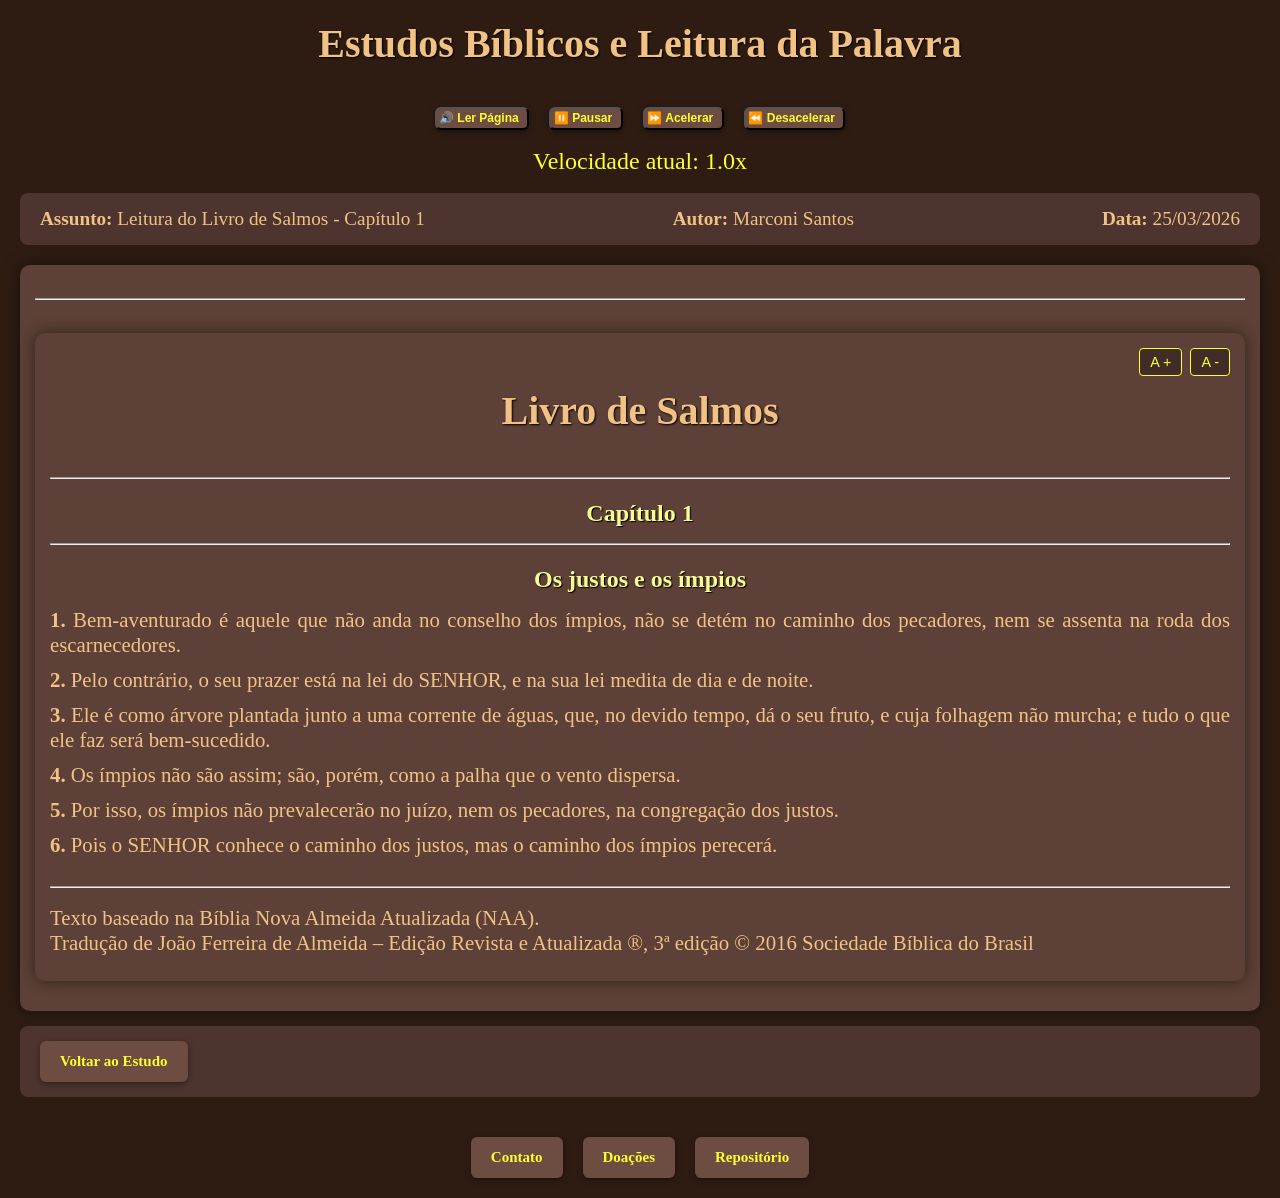
<file: cap1_salmo_leitura.html>
<!DOCTYPE html>
<html lang="pt-br">

<head>
  <meta charset="UTF-8" />
  <meta name="viewport" content="width=device-width, initial-scale=1.0" />
  <title>Estudos Bíblicos</title>
  <link rel="stylesheet" href="style.css" />
</head>

<body>

  <header>
    <h1>Estudos Bíblicos e Leitura da Palavra</h1>
  </header>
  
  <footer class="footer-botoes">
    <!-- ✅ Botão de leitura da página -->
    <button id="lerBtn" class="botao-leitura">🔊 Ler Página</button>
    <button id="pausarBtn" class="botao-leitura">⏸️ Pausar</button>
    <button id="velMais" class="botao-leitura">⏩ Acelerar</button>
    <button id="velMenos" class="botao-leitura">⏪ Desacelerar</button>
  </footer><br>
  <div id="velocidadeInfo" style="width: 100%; text-align: center; font-size: 1.5rem; color: #fcff31;"></div>
  <br>

  <main>
    <!-- Informações iniciais em linha -->
    <section class="info-linha">
      <div><strong>Assunto:</strong> Leitura do Livro de Salmos - Capítulo 1</div>
      <div><strong>Autor:</strong> Marconi Santos</div>
      <div><strong>Data:</strong> 25/03/2026</div>
    </section>

    <!-- Texto central com rodapé interno -->
    <article class="conteudo"><br>
      <hr>
      <br>
      <div id="textoEstudo" class="conteudo">

        <div class="controles-fonte-fixo">
            <button id="fonteMais" class="botao-fonte" title="Aumentar Letra">A +</button>
            <button id="fonteMenos" class="botao-fonte" title="Diminuir Letra">A -</button>
        </div>
        <header>
            <h1>Livro de Salmos</h1>
        </header>

        <br>
        <hr>
        <br>

        <h2>Capítulo 1</h2>

        <hr>
        <br>

            <h2>Os	justos	e	os	ímpios</h2>

                <p><strong>1.</strong> Bem-aventurado é   aquele que   não anda    no   conselho    dos ímpios, não se   detém   no   caminho dos pecadores, nem   se   assenta na   roda    dos escarnecedores.</p>
                <p><strong>2.</strong> Pelo   contrário,   o   seu prazer   está   na   lei   do   SENHOR, e   na   sua   lei   medita   de   dia   e   de   noite.</p>
                <p><strong>3.</strong> Ele   é   como   árvore   plantada   junto   a   uma   corrente   de   águas, que,   no   devido   tempo,   dá   o   seu   fruto, e   cuja   folhagem   não   murcha; e   tudo   o   que   ele   faz   será   bem-sucedido.</p>
                <p><strong>4.</strong> Os   ímpios   não   são   assim; são,   porém,   como   a   palha   que   o   vento   dispersa.</p>
                <p><strong>5.</strong> Por   isso,   os   ímpios   não   prevalecerão   no   juízo, nem   os   pecadores,   na   congregação   dos   justos.</p>
                <p><strong>6.</strong> Pois   o   SENHOR   conhece   o   caminho   dos   justos, mas   o   caminho   dos   ímpios   perecerá.</p>
                
                
                <br>
                <hr>
                <br>
                <p>Texto baseado na Bíblia Nova Almeida Atualizada (NAA). <br> Tradução	de	João	Ferreira	de	Almeida	–	Edição	Revista	e	Atualizada ®,	3ª	edição
                    ©	2016	Sociedade	Bíblica	do	Brasil</p>
                </article>
            
      </div>

  </main>

  <section class="info-linha" class="footer-botoes">
    <a href="cap1_salmo.html" class="botao">Voltar ao Estudo</a>
  </section>

  <!-- Rodapé final com botões -->
  <footer class="footer-botoes">
    <a href="mailto:joao@email.com" class="botao">Contato</a>
    <a href="https://doacoes.exemplo.com" class="botao">Doações</a>
    <a href="https://t.me/evangelicos_do_brasil" class="botao">Repositório</a>
  </footer>

  <script src="script.js"></script>

</body>

</html>
</file>
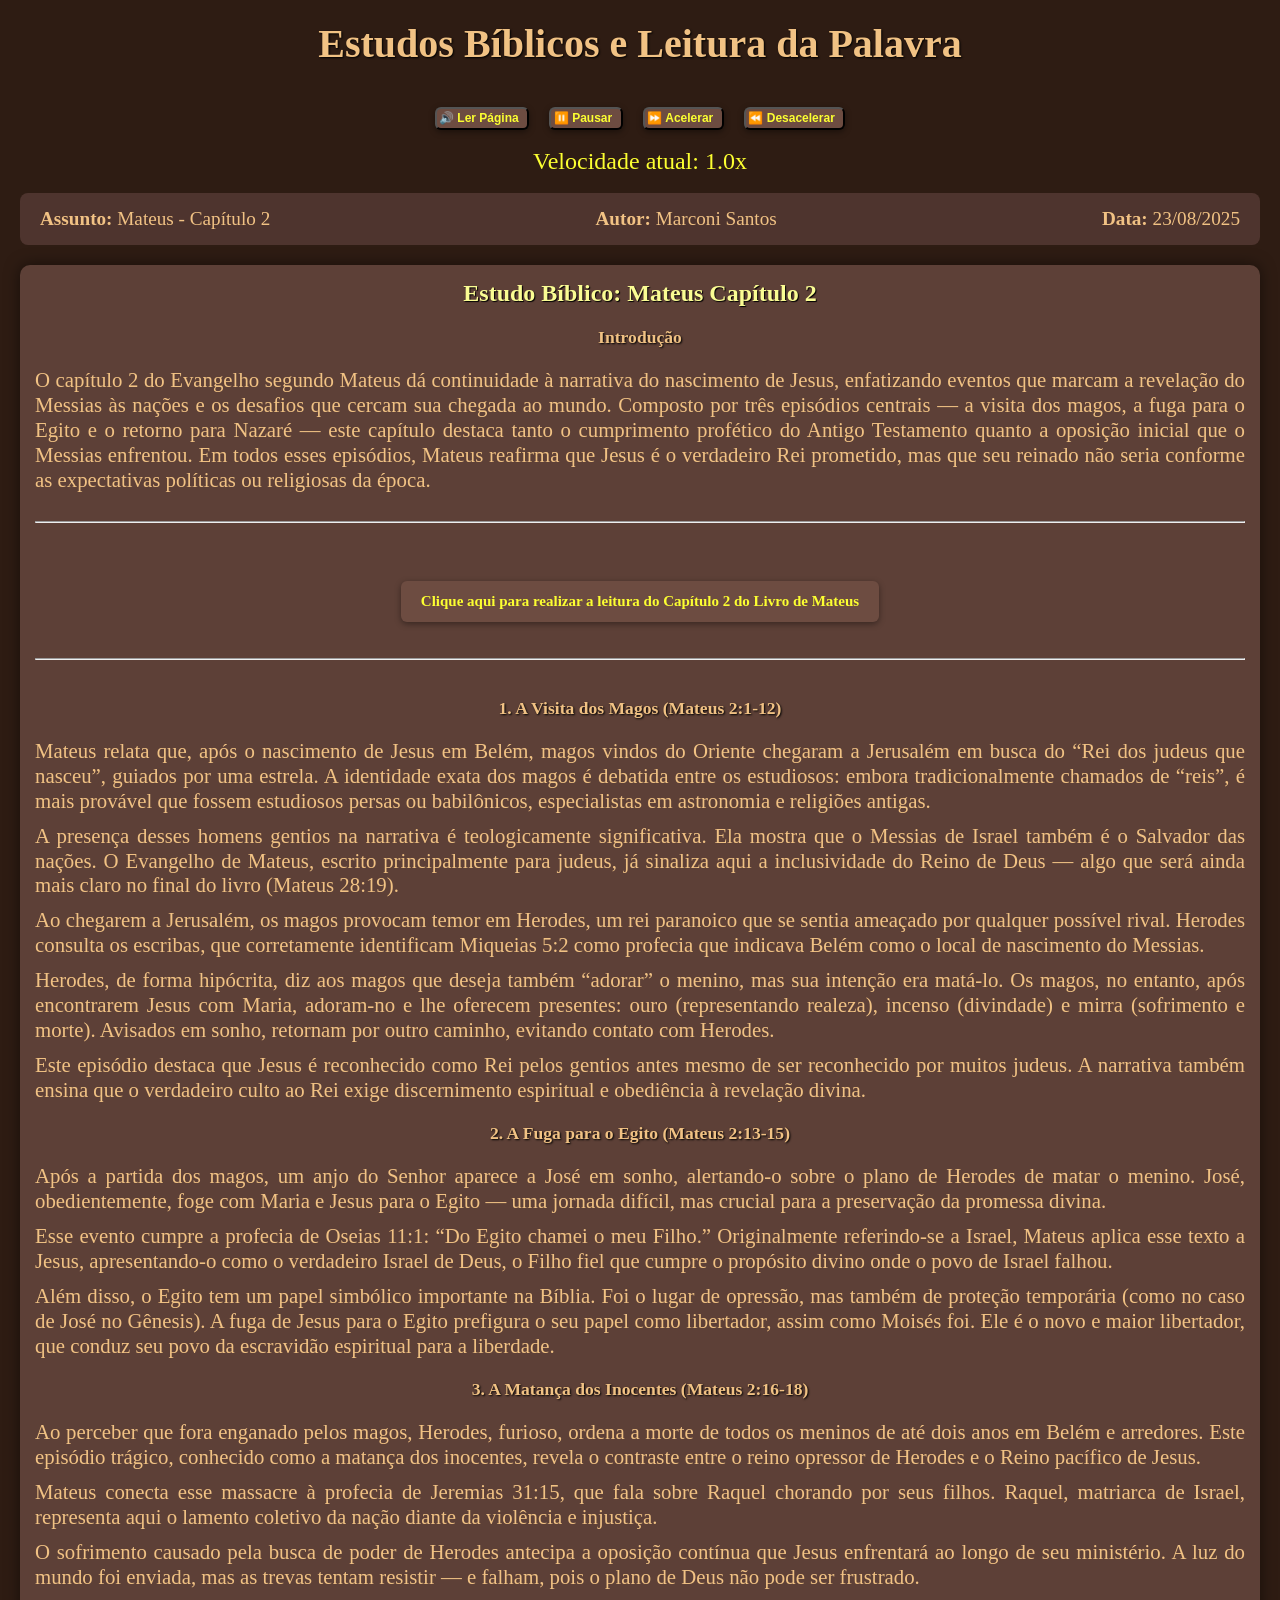
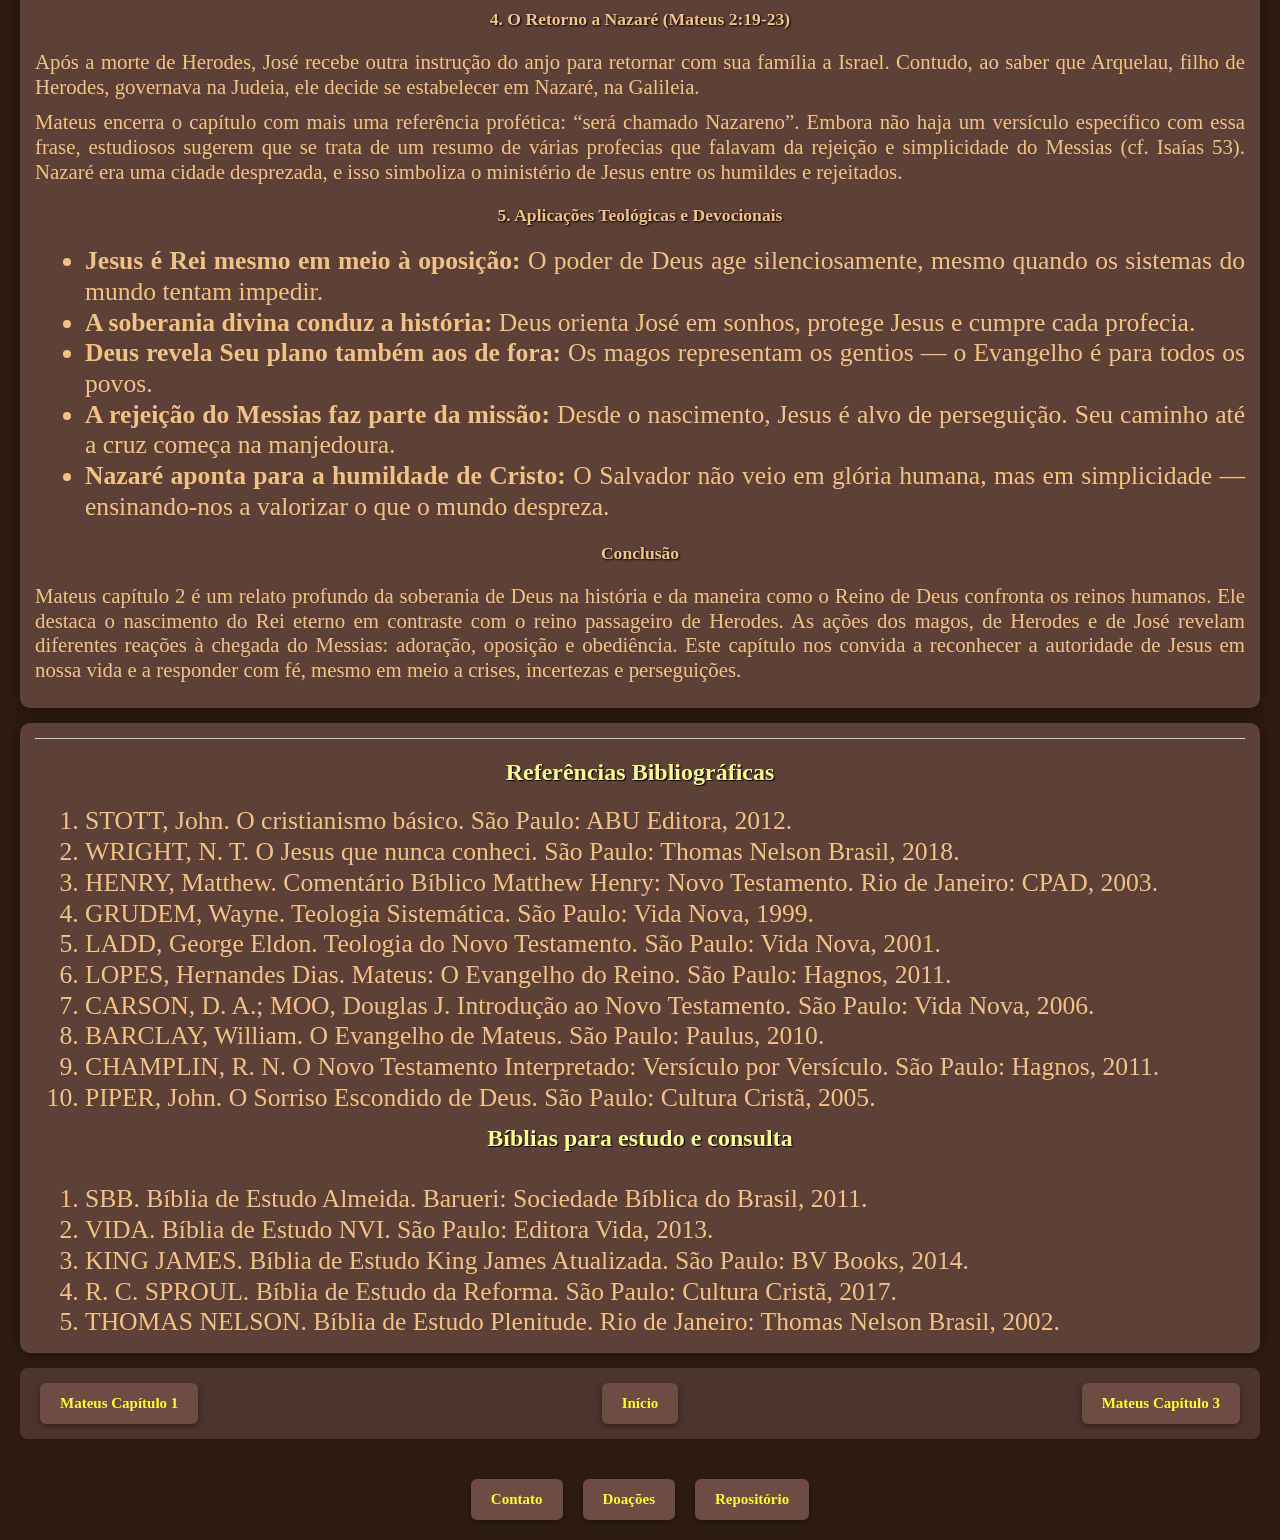
<file: cap2_mateus.html>
<!DOCTYPE html>
<html lang="pt-br">

<head>
  <meta charset="UTF-8" />
  <meta name="viewport" content="width=device-width, initial-scale=1.0" />
  <title>Estudos Bíblicos</title>
  <link rel="stylesheet" href="style.css" />
</head>

<body>

  <header>
    <h1>Estudos Bíblicos e Leitura da Palavra</h1>
  </header>

  <footer class="footer-botoes">
    <!-- ✅ Botão de leitura da página -->
    <button id="lerBtn" class="botao-leitura">🔊 Ler Página</button>
    <button id="pausarBtn" class="botao-leitura">⏸️ Pausar</button>
    <button id="velMais" class="botao-leitura">⏩ Acelerar</button>
    <button id="velMenos" class="botao-leitura">⏪ Desacelerar</button>
  </footer><br>
  <div id="velocidadeInfo" style="width: 100%; text-align: center; font-size: 1.5rem; color: #fcff31;"></div>
  <br>

  <main>
    <!-- Informações iniciais em linha -->
    <section class="info-linha">
      <div><strong>Assunto:</strong> Mateus - Capítulo 2</div>
      <div><strong>Autor:</strong> Marconi Santos</div>
      <div><strong>Data:</strong> 23/08/2025</div>
    </section>

    <!-- Texto central com rodapé interno -->
    <article class="conteudo">
      <h2>Estudo Bíblico: Mateus Capítulo 2</h2>
      <h3>Introdução</h3>
      <p>
        O capítulo 2 do Evangelho segundo Mateus dá continuidade à narrativa do nascimento de Jesus, enfatizando eventos
        que marcam a revelação do Messias às nações e os desafios que cercam sua chegada ao mundo. Composto por três
        episódios centrais — a visita dos magos, a fuga para o Egito e o retorno para Nazaré — este capítulo destaca
        tanto o cumprimento profético do Antigo Testamento quanto a oposição inicial que o Messias enfrentou. Em todos
        esses episódios, Mateus reafirma que Jesus é o verdadeiro Rei prometido, mas que seu reinado não seria conforme
        as expectativas políticas ou religiosas da época.
      </p>

      <br>
      <hr>
      <br>
      <section class="footer-botoes">

        <a href="cap2_mateus_leitura.html" class="botao">Clique aqui para realizar a leitura do Capítulo
          2 do Livro de Mateus</a>

      </section>
      <br><br>
      <hr>
      <br>

      <h3>1. A Visita dos Magos (Mateus 2:1-12)</h3>
      <p>
        Mateus relata que, após o nascimento de Jesus em Belém, magos vindos do Oriente chegaram a Jerusalém em busca do
        “Rei dos judeus que nasceu”, guiados por uma estrela. A identidade exata dos magos é debatida entre os
        estudiosos: embora tradicionalmente chamados de “reis”, é mais provável que fossem estudiosos persas ou
        babilônicos, especialistas em astronomia e religiões antigas.
      </p>
      <p>A presença desses homens gentios na narrativa é teologicamente significativa. Ela mostra que o Messias de
        Israel também é o Salvador das nações. O Evangelho de Mateus, escrito principalmente para judeus, já sinaliza
        aqui a inclusividade do Reino de Deus — algo que será ainda mais claro no final do livro (Mateus 28:19).</p>

      <p>Ao chegarem a Jerusalém, os magos provocam temor em Herodes, um rei paranoico que se sentia ameaçado por
        qualquer possível rival. Herodes consulta os escribas, que corretamente identificam Miqueias 5:2 como profecia
        que indicava Belém como o local de nascimento do Messias.</p>

      <p>Herodes, de forma hipócrita, diz aos magos que deseja também “adorar” o menino, mas sua intenção era matá-lo.
        Os magos, no entanto, após encontrarem Jesus com Maria, adoram-no e lhe oferecem presentes: ouro (representando
        realeza), incenso (divindade) e mirra (sofrimento e morte). Avisados em sonho, retornam por outro caminho,
        evitando contato com Herodes.
      </p>

      <p>Este episódio destaca que Jesus é reconhecido como Rei pelos gentios antes mesmo de ser reconhecido por muitos
        judeus. A narrativa também ensina que o verdadeiro culto ao Rei exige discernimento espiritual e obediência à
        revelação divina.</p>

      <h3>2. A Fuga para o Egito (Mateus 2:13-15)</h3>

      <p>Após a partida dos magos, um anjo do Senhor aparece a José em sonho, alertando-o sobre o plano de Herodes de
        matar o menino. José, obedientemente, foge com Maria e Jesus para o Egito — uma jornada difícil, mas crucial
        para a preservação da promessa divina.</p>

      <p>Esse evento cumpre a profecia de Oseias 11:1: “Do Egito chamei o meu Filho.” Originalmente referindo-se a
        Israel, Mateus aplica esse texto a Jesus, apresentando-o como o verdadeiro Israel de Deus, o Filho fiel que
        cumpre o propósito divino onde o povo de Israel falhou.</p>

      <p>Além disso, o Egito tem um papel simbólico importante na Bíblia. Foi o lugar de opressão, mas também de
        proteção temporária (como no caso de José no Gênesis). A fuga de Jesus para o Egito prefigura o seu papel como
        libertador, assim como Moisés foi. Ele é o novo e maior libertador, que conduz seu povo da escravidão espiritual
        para a liberdade.</p>

      <h3>3. A Matança dos Inocentes (Mateus 2:16-18)</h3>

      <p>Ao perceber que fora enganado pelos magos, Herodes, furioso, ordena a morte de todos os meninos de até dois
        anos em Belém e arredores. Este episódio trágico, conhecido como a matança dos inocentes, revela o contraste
        entre o reino opressor de Herodes e o Reino pacífico de Jesus.</p>

      <p>Mateus conecta esse massacre à profecia de Jeremias 31:15, que fala sobre Raquel chorando por seus filhos.
        Raquel, matriarca de Israel, representa aqui o lamento coletivo da nação diante da violência e injustiça.</p>

      <p>O sofrimento causado pela busca de poder de Herodes antecipa a oposição contínua que Jesus enfrentará ao longo
        de seu ministério. A luz do mundo foi enviada, mas as trevas tentam resistir — e falham, pois o plano de Deus
        não pode ser frustrado.</p>

      <h3>4. O Retorno a Nazaré (Mateus 2:19-23)</h3>

      <p>Após a morte de Herodes, José recebe outra instrução do anjo para retornar com sua família a Israel. Contudo,
        ao saber que Arquelau, filho de Herodes, governava na Judeia, ele decide se estabelecer em Nazaré, na Galileia.
      </p>

      <p>Mateus encerra o capítulo com mais uma referência profética: “será chamado Nazareno”. Embora não haja um
        versículo específico com essa frase, estudiosos sugerem que se trata de um resumo de várias profecias que
        falavam da rejeição e simplicidade do Messias (cf. Isaías 53). Nazaré era uma cidade desprezada, e isso
        simboliza o ministério de Jesus entre os humildes e rejeitados.</p>

      <h3>5. Aplicações Teológicas e Devocionais</h3>

      <ul>
        <li><strong>Jesus é Rei mesmo em meio à oposição: </strong>O poder de Deus age silenciosamente, mesmo quando os
          sistemas do mundo tentam impedir.</li>
        <li><strong>A soberania divina conduz a história: </strong>Deus orienta José em sonhos, protege Jesus e cumpre
          cada profecia.</li>
        <li><strong>Deus revela Seu plano também aos de fora: </strong>Os magos representam os gentios — o Evangelho é
          para todos os povos.</li>
        <li><strong>A rejeição do Messias faz parte da missão: </strong>Desde o nascimento, Jesus é alvo de perseguição.
          Seu caminho até a cruz começa na manjedoura.</li>
        <li><strong>Nazaré aponta para a humildade de Cristo: </strong>O Salvador não veio em glória humana, mas em
          simplicidade — ensinando-nos a valorizar o que o mundo despreza.</li>
      </ul>


      <h3>Conclusão</h3>

      <p>Mateus capítulo 2 é um relato profundo da soberania de Deus na história e da maneira como o Reino de Deus
        confronta os reinos humanos. Ele destaca o nascimento do Rei eterno em contraste com o reino passageiro de
        Herodes. As ações dos magos, de Herodes e de José revelam diferentes reações à chegada do Messias: adoração,
        oposição e obediência. Este capítulo nos convida a reconhecer a autoridade de Jesus em nossa vida e a responder
        com fé, mesmo em meio a crises, incertezas e perseguições.</p>

    </article>

    <article class="conteudo">
      <!-- Rodapé interno da caixa de estudo -->
      <div class="conteudo-rodape">
        <h2>Referências Bibliográficas</h2>


        <ol>
          <li>STOTT, John. O cristianismo básico. São Paulo: ABU Editora, 2012.</li>
          <li>WRIGHT, N. T. O Jesus que nunca conheci. São Paulo: Thomas Nelson Brasil, 2018.</li>
          <li>HENRY, Matthew. Comentário Bíblico Matthew Henry: Novo Testamento. Rio de Janeiro: CPAD, 2003.</li>
          <li>GRUDEM, Wayne. Teologia Sistemática. São Paulo: Vida Nova, 1999.</li>
          <li>LADD, George Eldon. Teologia do Novo Testamento. São Paulo: Vida Nova, 2001.</li>
          <li>LOPES, Hernandes Dias. Mateus: O Evangelho do Reino. São Paulo: Hagnos, 2011.</li>
          <li>CARSON, D. A.; MOO, Douglas J. Introdução ao Novo Testamento. São Paulo: Vida Nova, 2006.</li>
          <li>BARCLAY, William. O Evangelho de Mateus. São Paulo: Paulus, 2010.</li>
          <li>CHAMPLIN, R. N. O Novo Testamento Interpretado: Versículo por Versículo. São Paulo: Hagnos, 2011.</li>
          <li>PIPER, John. O Sorriso Escondido de Deus. São Paulo: Cultura Cristã, 2005.</li>
        </ol>
        <br>

        <h2>Bíblias para estudo e consulta</h2> <br>

        <ol>
          <li>SBB. Bíblia de Estudo Almeida. Barueri: Sociedade Bíblica do Brasil, 2011.</li>
          <li>VIDA. Bíblia de Estudo NVI. São Paulo: Editora Vida, 2013.</li>
          <li>KING JAMES. Bíblia de Estudo King James Atualizada. São Paulo: BV Books, 2014.</li>
          <li>R. C. SPROUL. Bíblia de Estudo da Reforma. São Paulo: Cultura Cristã, 2017.</li>
          <li>THOMAS NELSON. Bíblia de Estudo Plenitude. Rio de Janeiro: Thomas Nelson Brasil, 2002.</li>
        </ol>

      </div>


    </article>

  </main>

  <section class="info-linha" class="footer-botoes">
    <a href="cap1_mateus.html" class="botao">Mateus Capítulo 1</a>
    <a href="inicio.html" class="botao">Início</a>
    <a href="cap3_mateus.html" class="botao">Mateus Capítulo 3</a>
  </section>

  <!-- Rodapé final com botões -->
  <footer class="footer-botoes">
    <a href="mailto:joao@email.com" class="botao">Contato</a>
    <a href="https://doacoes.exemplo.com" class="botao">Doações</a>
    <a href="https://github.com/usuario/repo" class="botao">Repositório</a>
  </footer>

<script src="script.js"></script>

</body>

</html>
</file>
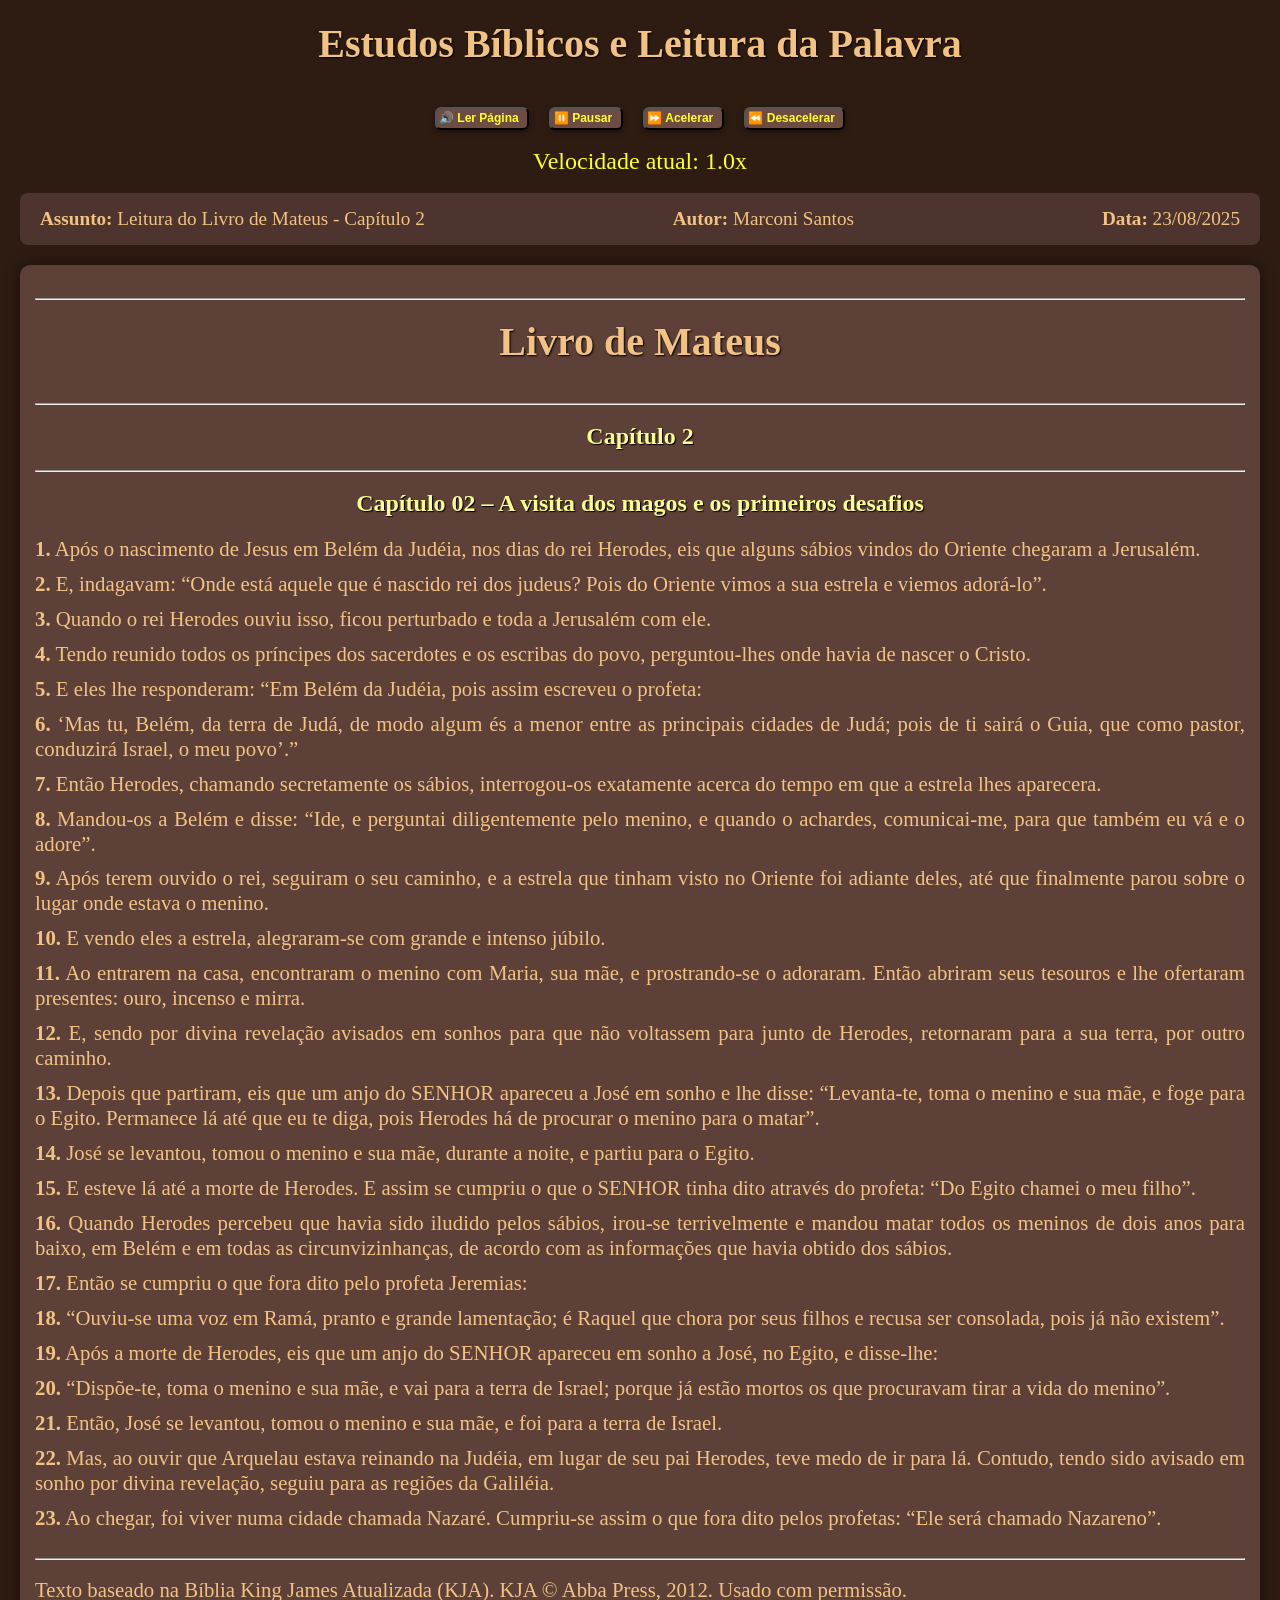
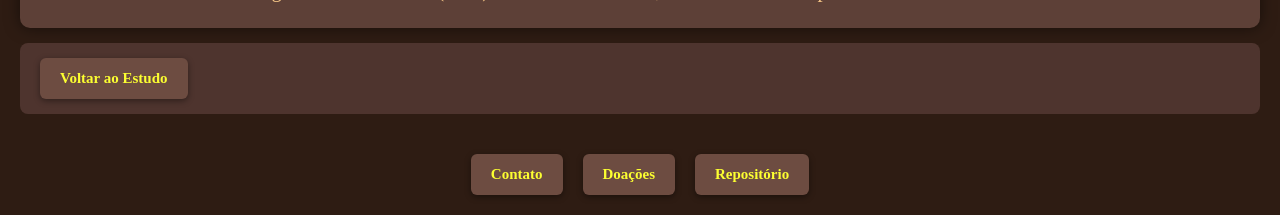
<file: cap2_mateus_leitura.html>
<!DOCTYPE html>
<html lang="pt-br">

<head>
  <meta charset="UTF-8" />
  <meta name="viewport" content="width=device-width, initial-scale=1.0" />
  <title>Estudos Bíblicos</title>
  <link rel="stylesheet" href="style.css" />
</head>

<body>

  <header>
    <h1>Estudos Bíblicos e Leitura da Palavra</h1>
  </header>
  
  <footer class="footer-botoes">
    <!-- ✅ Botão de leitura da página -->
    <button id="lerBtn" class="botao-leitura">🔊 Ler Página</button>
    <button id="pausarBtn" class="botao-leitura">⏸️ Pausar</button>
    <button id="velMais" class="botao-leitura">⏩ Acelerar</button>
    <button id="velMenos" class="botao-leitura">⏪ Desacelerar</button>
  </footer><br>
  <div id="velocidadeInfo" style="width: 100%; text-align: center; font-size: 1.5rem; color: #fcff31;"></div>
  <br>

  <main>
    <!-- Informações iniciais em linha -->
    <section class="info-linha">
      <div><strong>Assunto:</strong> Leitura do Livro de Mateus - Capítulo 2</div>
      <div><strong>Autor:</strong> Marconi Santos</div>
      <div><strong>Data:</strong> 23/08/2025</div>
    </section>

    <!-- Texto central com rodapé interno -->
    <article class="conteudo"><br>
      <hr>
      <br>
      <header>
        <h1>Livro de Mateus</h1>
      </header>
      <br>
      <hr>
      <br>
      <h2>Capítulo 2</h2>
      <hr>
      <br>

      <h2><strong>Capítulo 02</strong> – A visita dos magos e os primeiros desafios</h2>

      <p><strong>1.</strong> Após o nascimento de Jesus em Belém da Judéia, nos dias do rei Herodes, eis que alguns
        sábios vindos do Oriente chegaram a Jerusalém.</p>
      <p><strong>2.</strong> E, indagavam: “Onde está aquele que é nascido rei dos judeus? Pois do Oriente vimos a sua
        estrela e viemos adorá-lo”.</p>
      <p><strong>3.</strong> Quando o rei Herodes ouviu isso, ficou perturbado e toda a Jerusalém com ele.</p>
      <p><strong>4.</strong> Tendo reunido todos os príncipes dos sacerdotes e os escribas do povo, perguntou-lhes onde
        havia de nascer o Cristo.</p>
      <p><strong>5.</strong> E eles lhe responderam: “Em Belém da Judéia, pois assim escreveu o profeta:</p>
      <p><strong>6.</strong> ‘Mas tu, Belém, da terra de Judá, de modo algum és a menor entre as principais cidades de
        Judá; pois de ti sairá o Guia, que como pastor, conduzirá Israel, o meu povo’.”</p>
      <p><strong>7.</strong> Então Herodes, chamando secretamente os sábios, interrogou-os exatamente acerca do tempo em
        que a estrela lhes aparecera.</p>
      <p><strong>8.</strong> Mandou-os a Belém e disse: “Ide, e perguntai diligentemente pelo menino, e quando o
        achardes, comunicai-me, para que também eu vá e o adore”.</p>
      <p><strong>9.</strong> Após terem ouvido o rei, seguiram o seu caminho, e a estrela que tinham visto no Oriente
        foi adiante deles, até que finalmente parou sobre o lugar onde estava o menino.</p>
      <p><strong>10.</strong> E vendo eles a estrela, alegraram-se com grande e intenso júbilo.</p>
      <p><strong>11.</strong> Ao entrarem na casa, encontraram o menino com Maria, sua mãe, e prostrando-se o adoraram.
        Então abriram seus tesouros e lhe ofertaram presentes: ouro, incenso e mirra.</p>
      <p><strong>12.</strong> E, sendo por divina revelação avisados em sonhos para que não voltassem para junto de
        Herodes, retornaram para a sua terra, por outro caminho.</p>
      <p><strong>13.</strong> Depois que partiram, eis que um anjo do SENHOR apareceu a José em sonho e lhe disse:
        “Levanta-te, toma o menino e sua mãe, e foge para o Egito. Permanece lá até que eu te diga, pois Herodes há de
        procurar o menino para o matar”.</p>
      <p><strong>14.</strong> José se levantou, tomou o menino e sua mãe, durante a noite, e partiu para o Egito.</p>
      <p><strong>15.</strong> E esteve lá até a morte de Herodes. E assim se cumpriu o que o SENHOR tinha dito através
        do profeta: “Do Egito chamei o meu filho”.</p>
      <p><strong>16.</strong> Quando Herodes percebeu que havia sido iludido pelos sábios, irou‑se terrivelmente e
        mandou matar todos os meninos de dois anos para baixo, em Belém e em todas as circunvizinhanças, de acordo com
        as informações que havia obtido dos sábios.</p>
      <p><strong>17.</strong> Então se cumpriu o que fora dito pelo profeta Jeremias:</p>
      <p><strong>18.</strong> “Ouviu‑se uma voz em Ramá, pranto e grande lamentação; é Raquel que chora por seus filhos
        e recusa ser consolada, pois já não existem”.</p>
      <p><strong>19.</strong> Após a morte de Herodes, eis que um anjo do SENHOR apareceu em sonho a José, no Egito, e
        disse-lhe:</p>
      <p><strong>20.</strong> “Dispõe‑te, toma o menino e sua mãe, e vai para a terra de Israel; porque já estão mortos
        os que procuravam tirar a vida do menino”.</p>
      <p><strong>21.</strong> Então, José se levantou, tomou o menino e sua mãe, e foi para a terra de Israel.</p>
      <p><strong>22.</strong> Mas, ao ouvir que Arquelau estava reinando na Judéia, em lugar de seu pai Herodes, teve
        medo de ir para lá. Contudo, tendo sido avisado em sonho por divina revelação, seguiu para as regiões da
        Galiléia.</p>
      <p><strong>23.</strong> Ao chegar, foi viver numa cidade chamada Nazaré. Cumpriu‑se assim o que fora dito pelos
        profetas: “Ele será chamado Nazareno”.</p>

      <br>
      <hr>
      <br>
      <p>Texto baseado na Bíblia King James Atualizada (KJA). KJA © Abba Press, 2012. Usado com permissão.</p>
    </article>


  </main>

  <section class="info-linha" class="footer-botoes">
    <a href="cap2_mateus.html" class="botao">Voltar ao Estudo</a>
  </section>

  <!-- Rodapé final com botões -->
  <footer class="footer-botoes">
    <a href="mailto:joao@email.com" class="botao">Contato</a>
    <a href="https://doacoes.exemplo.com" class="botao">Doações</a>
    <a href="https://github.com/usuario/repo" class="botao">Repositório</a>
  </footer>

  <script src="script.js"></script>

</body>

</html>
</file>
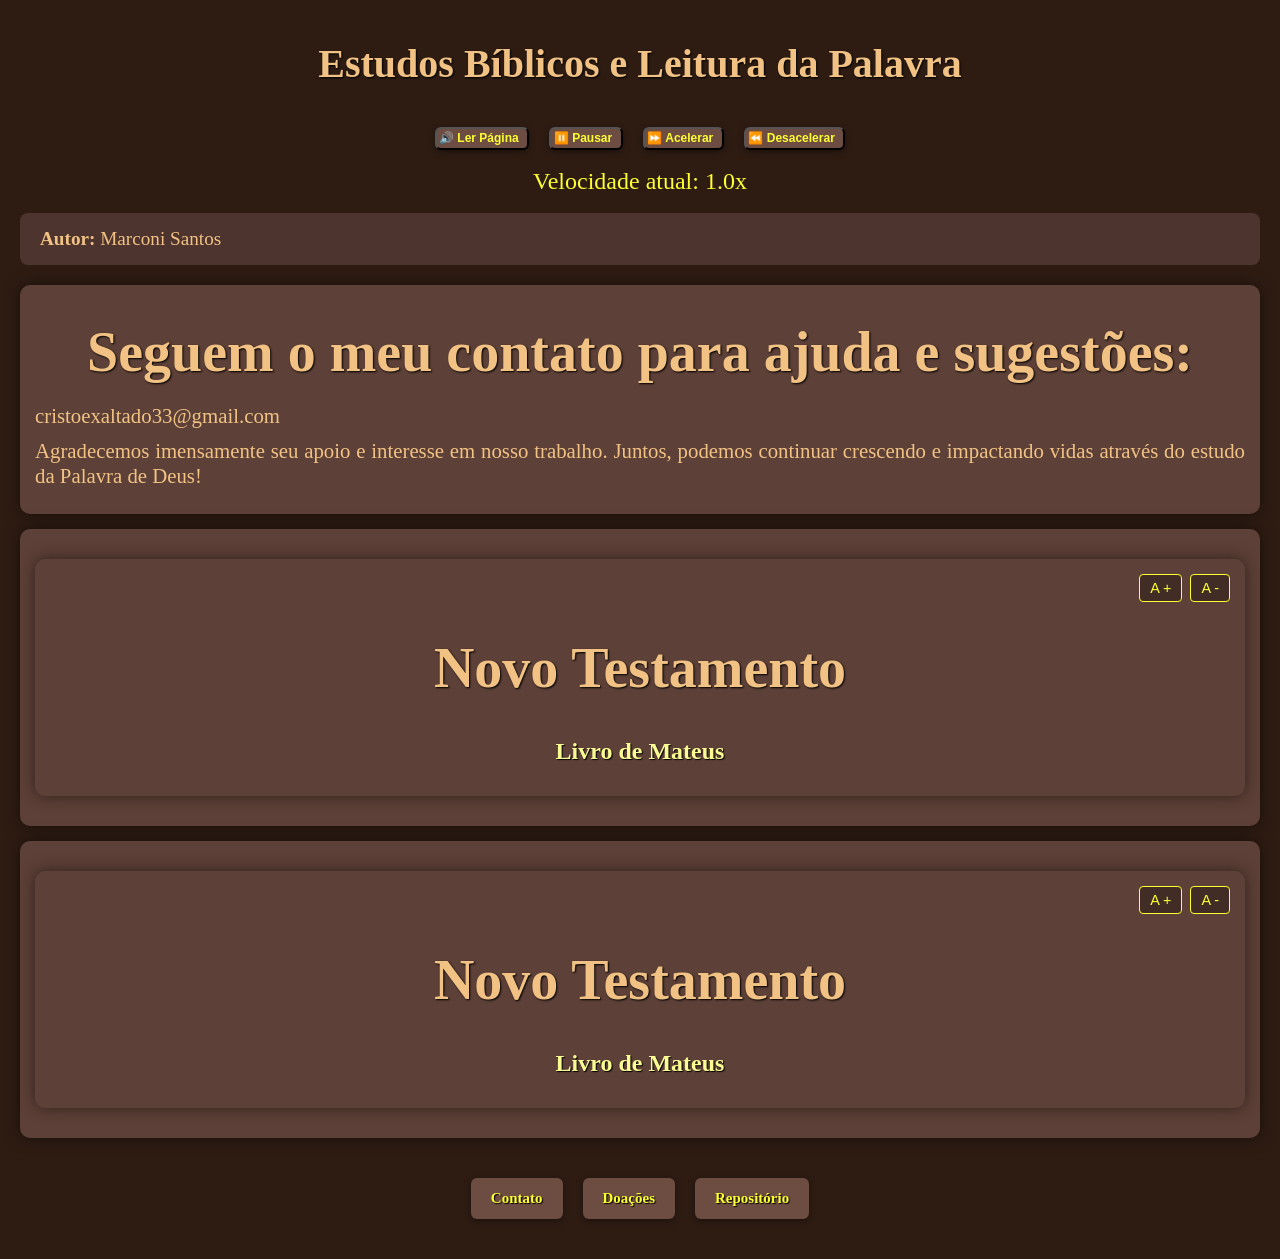
<file: contato.html>
<!DOCTYPE html>
<html lang="pt-br">

<head>
  <meta charset="UTF-8" />
  <meta name="viewport" content="width=device-width, initial-scale=1.0" />
  <title>Estudos Bíblicos</title>
  <link rel="stylesheet" href="style.css" />
</head>
<style>
  a {
    color: inherit;
    /* Usa a mesma cor do texto ao redor */
    text-decoration: none;
    /* Remove sublinhado */
    font-weight: normal;
    /* Fonte padrão */
    cursor: pointer;
    /* Mostra o cursor de link ao passar o mouse */

    text-align: center;
    font-size: 2rem;
    margin-bottom: 20px;
    text-shadow: 1px 1px 1px #000;
    color: #fafc93;
  }

  /* Evita mudanças ao passar o mouse */
  a:hover,
  a:focus,
  a:active {
    color: gold;
    text-decoration: brown;
  }

  h1 {
    text-align: center;
    font-size: 3.5rem;
    color: #f1c284;
    margin-bottom: 20px;
    margin-top: 20px;
    text-shadow: 1px 1px 2px #000;
  }
</style>

<body>

  <header>
    <h1>Estudos Bíblicos e Leitura da Palavra</h1>
  </header>

  <footer class="footer-botoes">
    <!-- ✅ Botão de leitura da página -->
    <button id="lerBtn" class="botao-leitura">🔊 Ler Página</button>
    <button id="pausarBtn" class="botao-leitura">⏸️ Pausar</button>
    <button id="velMais" class="botao-leitura">⏩ Acelerar</button>
    <button id="velMenos" class="botao-leitura">⏪ Desacelerar</button>
  </footer><br>


  <div id="velocidadeInfo" style="width: 100%; text-align: center; font-size: 1.5rem; color: #fcff31;"></div>
  <br>

  <main>
    <!-- Informações iniciais em linha -->
    <section class="info-linha">
      <div><strong>Autor:</strong> Marconi Santos</div>
    </section>

    <!-- Texto central com rodapé interno -->
    <article class="conteudo">
      
      <h1>Seguem o meu contato para ajuda e sugestões:</h1>
        <p>cristoexaltado33@gmail.com</p>
        <p>Agradecemos imensamente seu apoio e interesse em nosso trabalho. Juntos, podemos continuar crescendo e impactando vidas através do estudo da Palavra de Deus!</p>  
            
    </article>


    <article class="conteudo">

        <div id="textoEstudo" class="conteudo">
            
          <div class="controles-fonte-fixo">
            <button id="fonteMais" class="botao-fonte" title="Aumentar Letra">A +</button>
            <button id="fonteMenos" class="botao-fonte" title="Diminuir Letra">A -</button>
          </div> 
          <h1>Novo Testamento</h1>
          <h2>Livro de Mateus</h2>

        </div>
      </article>

    <article class="conteudo">
        <div id="textoEstudo" class="conteudo">

          <div class="controles-fonte-fixo">
            <button id="fonteMais" class="botao-fonte" title="Aumentar Letra">A +</button>
            <button id="fonteMenos" class="botao-fonte" title="Diminuir Letra">A -</button>
          </div> 
          <h1>Novo Testamento</h1>
          <h2>Livro de Mateus</h2>
        </div>
      </article>
    
  </main>

  <!-- Rodapé final com botões -->
  <footer class="footer-botoes">
    <a href="contato.html" class="botao">Contato</a>
    <a href="inicio.html" class="botao" target="_blank">Doações</a>
    <a href="https://t.me/evangelicos_do_brasil" class="botao" target="_blank">Repositório</a>
  </footer>

</body>

<script src="script.js"></script>

</html>
</file>
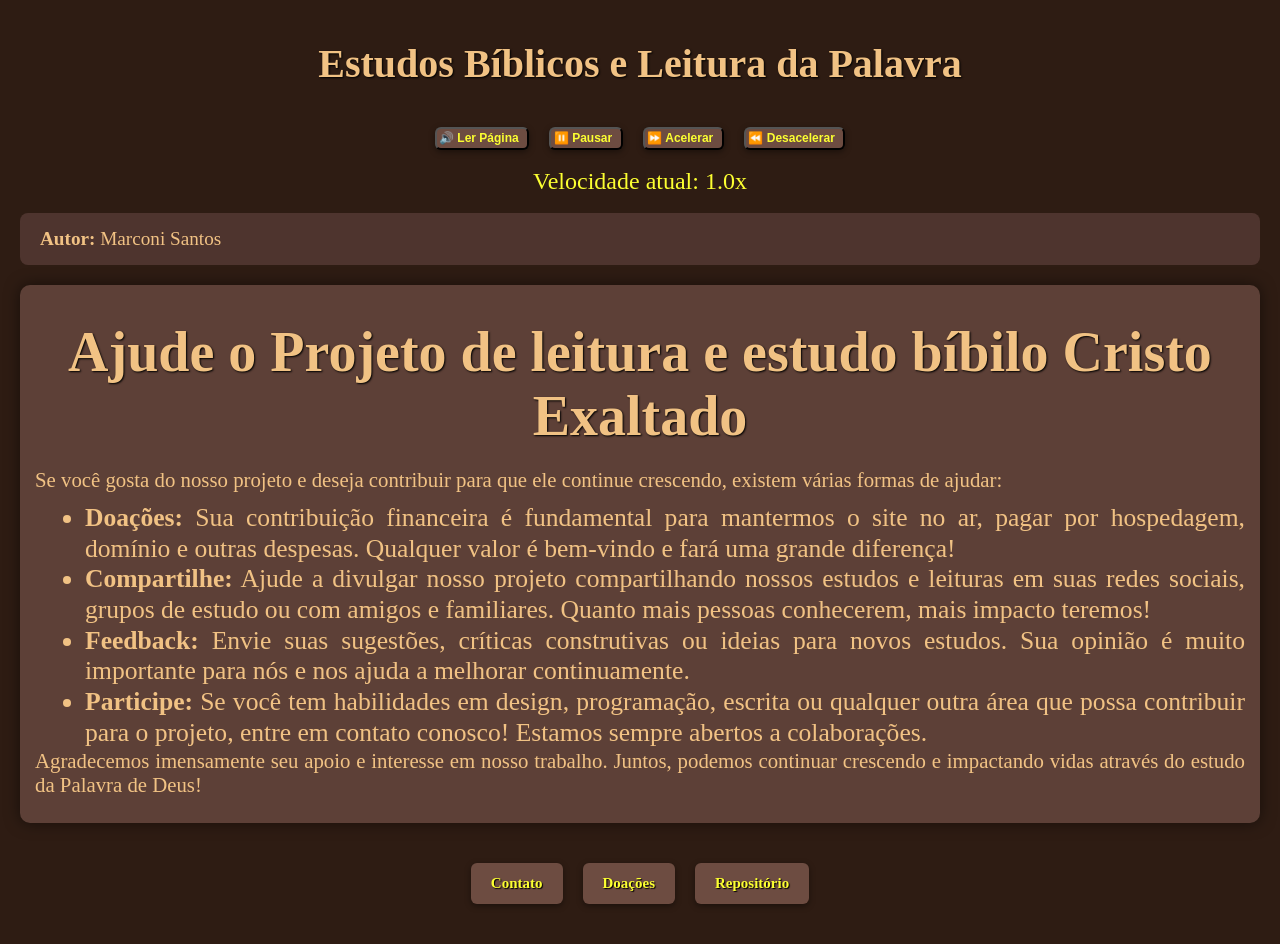
<file: inicio.html>
<!DOCTYPE html>
<html lang="pt-br">

<head>
  <meta charset="UTF-8" />
  <meta name="viewport" content="width=device-width, initial-scale=1.0" />
  <title>Estudos Bíblicos</title>
  <link rel="stylesheet" href="style.css" />
</head>
<style>
  a {
    color: inherit;
    /* Usa a mesma cor do texto ao redor */
    text-decoration: none;
    /* Remove sublinhado */
    font-weight: normal;
    /* Fonte padrão */
    cursor: pointer;
    /* Mostra o cursor de link ao passar o mouse */

    text-align: center;
    font-size: 2rem;
    margin-bottom: 20px;
    text-shadow: 1px 1px 1px #000;
    color: #fafc93;
  }

  /* Evita mudanças ao passar o mouse */
  a:hover,
  a:focus,
  a:active {
    color: gold;
    text-decoration: brown;
  }

  h1 {
    text-align: center;
    font-size: 3.5rem;
    color: #f1c284;
    margin-bottom: 20px;
    margin-top: 20px;
    text-shadow: 1px 1px 2px #000;
  }
</style>

<body>

  <header>
    <h1>Estudos Bíblicos e Leitura da Palavra</h1>
  </header>

  <footer class="footer-botoes">
    <!-- ✅ Botão de leitura da página -->
    <button id="lerBtn" class="botao-leitura">🔊 Ler Página</button>
    <button id="pausarBtn" class="botao-leitura">⏸️ Pausar</button>
    <button id="velMais" class="botao-leitura">⏩ Acelerar</button>
    <button id="velMenos" class="botao-leitura">⏪ Desacelerar</button>
  </footer><br>


  <div id="velocidadeInfo" style="width: 100%; text-align: center; font-size: 1.5rem; color: #fcff31;"></div>
  <br>

  <main>
    <!-- Informações iniciais em linha -->
    <section class="info-linha">
      <div><strong>Autor:</strong> Marconi Santos</div>
    </section>

    <!-- Texto central com rodapé interno -->
    <article class="conteudo">
      
      <h1>Ajude o Projeto de leitura e estudo bíbilo Cristo Exaltado</h1>
        <p>Se você gosta do nosso projeto e deseja contribuir para que ele continue crescendo, existem várias formas de ajudar:</p>
        <ul>
          <li><strong>Doações:</strong> Sua contribuição financeira é fundamental para mantermos o site no ar, pagar por hospedagem, domínio e outras despesas. Qualquer valor é bem-vindo e fará uma grande diferença!</li>
          <li><strong>Compartilhe:</strong> Ajude a divulgar nosso projeto compartilhando nossos estudos e leituras em suas redes sociais, grupos de estudo ou com amigos e familiares. Quanto mais pessoas conhecerem, mais impacto teremos!</li>
          <li><strong>Feedback:</strong> Envie suas sugestões, críticas construtivas ou ideias para novos estudos. Sua opinião é muito importante para nós e nos ajuda a melhorar continuamente.</li>
          <li><strong>Participe:</strong> Se você tem habilidades em design, programação, escrita ou qualquer outra área que possa contribuir para o projeto, entre em contato conosco! Estamos sempre abertos a colaborações.</li>
        </ul>
        <p>Agradecemos imensamente seu apoio e interesse em nosso trabalho. Juntos, podemos continuar crescendo e impactando vidas através do estudo da Palavra de Deus!</p>  
            
    </article>

  </main>

  <!-- Rodapé final com botões -->
  <footer class="footer-botoes">
    <a href="contato.html" class="botao">Contato</a>
    <a href="inicio.html" class="botao" target="_blank">Doações</a>
    <a href="https://t.me/evangelicos_do_brasil" class="botao" target="_blank">Repositório</a>
  </footer>

</body>

<script src="script.js"></script>

</html>

<!--
<article class="conteudo">
        
        <div class="controles-fonte-fixo">
                <button class="btnAumentar botao-fonte" title="Aumentar Letra">A +</button>
                <button class="btnDiminuir botao-fonte" title="Diminuir Letra">A -</button>
        </div> 
            <div class="textoEstudo">
                <h1>Novo Testamento</h1>
                <h2>Livro de Mateus</h2>
            </div>

          <h1>Novo Testamento</h1>
          <hr>
          <br>
          <h2>Livro de Mateus</h2>
          <hr>
          <br>

          <a href="cap1_mateus.html"><strong>Capítulo 01</strong> - A genealogia de Jesus Cristo</a><br>
          <a href="cap2_mateus.html"><strong>Capítulo 02</strong> - A visita dos magos e a fuga para o Egito</a><br>
          <a href="cap3_mateus.html"><strong>Capítulo 03</strong> - João Batista prepara o caminho do Senhor</a><br>
          <a href="cap4_mateus.html"><strong>Capítulo 04</strong> - A tentação de Jesus e o início do ministério</a><br>
          <a href="cap5_mateus.html"><strong>Capítulo 05</strong> - O Sermão da Montanha: As bem-aventuranças</a><br>
          <a href="cap6_mateus.html"><strong>Capítulo 06</strong> - O Sermão da Montanha: A oração e a confiança em
            Deus</a><br>
          <a href="cap7_mateus.html"><strong>Capítulo 07</strong> - O Sermão da Montanha: Julgamento, oração e
            fundamentos</a><br>
          <a href="cap8_mateus.html"><strong>Capítulo 08</strong> - Milagres de cura e autoridade de Jesus</a><br>
          <a href="cap9_mateus.html"><strong>Capítulo 09</strong> - Mais curas e o chamado de Mateus</a><br>
          <a href="cap10_mateus.html"><strong>Capítulo 10</strong> - A missão dos doze apóstolos</a><br>
          <a href="cap11_mateus.html"><strong>Capítulo 11</strong> - Jesus responde a João Batista e denuncia cidades
            impenitentes</a><br>
          <a href="cap12_mateus.html"><strong>Capítulo 12</strong> - O Senhor do sábado e o pecado imperdoável</a><br>
          <a href="cap13_mateus.html"><strong>Capítulo 13</strong> - As parábolas do Reino dos Céus</a><br>
          <a href="cap14_mateus.html"><strong>Capítulo 14</strong> - A morte de João Batista e a multiplicação dos
            pães</a><br>
          <a href="cap15_mateus.html"><strong>Capítulo 15</strong> - Tradições humanas e fé da mulher cananeia</a><br>
          <a href="cap16_mateus.html"><strong>Capítulo 16</strong> - A confissão de Pedro e o anúncio da morte de
            Jesus</a><br>
          <a href="cap17_mateus.html"><strong>Capítulo 17</strong> - A transfiguração de Jesus</a><br>
          <a href="cap18_mateus.html"><strong>Capítulo 18</strong> - Lições sobre humildade, disciplina e perdão</a><br>
          <a href="cap19_mateus.html"><strong>Capítulo 19</strong> - Ensinamentos sobre o casamento e o jovem rico</a><br>
          <a href="cap20_mateus.html"><strong>Capítulo 20</strong> - A parábola dos trabalhadores e o pedido da mãe de Tiago
            e João</a><br>
          <a href="cap21_mateus.html"><strong>Capítulo 21</strong> - A entrada triunfal em Jerusalém e os cambistas
            expulsos</a><br>
          <a href="cap22_mateus.html"><strong>Capítulo 22</strong> - Parábolas e debates com os fariseus e saduceus</a><br>
          <a href="cap23_mateus.html"><strong>Capítulo 23</strong> - Os sete “ais” contra os fariseus e escribas</a><br>
          <a href="cap24_mateus.html"><strong>Capítulo 24</strong> - O sermão profético: sinais do fim dos tempos</a><br>
          <a href="cap25_mateus.html"><strong>Capítulo 25</strong> - Parábolas do juízo: as virgens, os talentos e as
            nações</a><br>
          <a href="cap26_mateus.html"><strong>Capítulo 26</strong> - A última ceia, o Getsêmani e a prisão de Jesus</a><br>
          <a href="cap27_mateus.html"><strong>Capítulo 27</strong> - O julgamento, crucificação e morte de Jesus</a><br>
          <a href="cap28_mateus.html"><strong>Capítulo 28</strong> - A ressurreição de Jesus e a Grande Comissão</a><br>
  
        </div>

      <br>
      <hr>
      <br>
      
      <div id="textoEstudo" class="conteudo">

        <div class="controles-fonte-fixo">
          <button id="fonteMais" class="botao-fonte" title="Aumentar Letra">A +</button>
          <button id="fonteMenos" class="botao-fonte" title="Diminuir Letra">A -</button>
        </div> 

        <h2>Livro de Marcos</h2>
        <hr>
        <br>
        <a href="cap1_marcos.html"><strong>Capítulo 01</strong> - O início do ministério de Jesus</a><br>
        <a href="cap2_marcos.html"><strong>Capítulo 02</strong> - Milagres e controvérsias iniciais</a><br>
        <a href="cap3_marcos.html"><strong>Capítulo 03</strong> - A escolha dos doze apóstolos</a><br>
        <a href="cap4_marcos.html"><strong>Capítulo 04</strong> - Parábolas do Reino e a tempestade acalmada</a><br>
        <a href="cap5_marcos.html"><strong>Capítulo 05</strong> - Cura do endemoninhado, da mulher com fluxo de sangue e
          da filha de Jairo</a><br>
        <a href="cap6_marcos.html"><strong>Capítulo 06</strong> - Envio dos doze, morte de João Batista e multiplicação
          dos pães</a><br>
        <a href="cap7_marcos.html"><strong>Capítulo 07</strong> - Tradições humanas e a fé da mulher siro-fenícia</a><br>
        <a href="cap8_marcos.html"><strong>Capítulo 08</strong> - A confissão de Pedro e a primeira previsão da
          paixão</a><br>
        <a href="cap9_marcos.html"><strong>Capítulo 09</strong> - A transfiguração e ensinamentos sobre humildade</a><br>
        <a href="cap10_marcos.html"><strong>Capítulo 10</strong> - Ensinamentos sobre o casamento, o jovem rico e a
          recompensa</a><br>
        <a href="cap11_marcos.html"><strong>Capítulo 11</strong> - A entrada triunfal e a purificação do templo</a><br>
        <a href="cap12_marcos.html"><strong>Capítulo 12</strong> - Parábolas e debates com os líderes religiosos</a><br>
        <a href="cap13_marcos.html"><strong>Capítulo 13</strong> - O sermão profético sobre o fim dos tempos</a><br>
        <a href="cap14_marcos.html"><strong>Capítulo 14</strong> - A última ceia, o Getsêmani e a prisão de Jesus</a><br>
        <a href="cap15_marcos.html"><strong>Capítulo 15</strong> - O julgamento, crucificação e morte de Jesus</a><br>
        <a href="cap16_marcos.html"><strong>Capítulo 16</strong> - A ressurreição de Jesus e as instruções finais</a><br>

      </div>

      <br>
      <hr>
      <br>

      <h2>Livro de Lucas</h2>
      <hr>
      <br>
      <a href="cap1_lucas.html"><strong>Capítulo 01</strong> - O nascimento de João Batista é anunciado</a><br>
      <a href="cap2_lucas.html"><strong>Capítulo 02</strong> - O nascimento de Jesus e a visita dos pastores</a><br>
      <a href="cap3_lucas.html"><strong>Capítulo 03</strong> - A pregação de João Batista e o batismo de Jesus</a><br>
      <a href="cap4_lucas.html"><strong>Capítulo 04</strong> - A tentação de Jesus e o início do ministério na
        Galileia</a><br>
      <a href="cap5_lucas.html"><strong>Capítulo 05</strong> - O chamado dos primeiros discípulos e curas de
        Jesus</a><br>
      <a href="cap6_lucas.html"><strong>Capítulo 06</strong> - O sermão da planície e o amor aos inimigos</a><br>
      <a href="cap7_lucas.html"><strong>Capítulo 07</strong> - O centurião, a viúva de Naim e a pecadora
        perdoada</a><br>
      <a href="cap8_lucas.html"><strong>Capítulo 08</strong> - Parábolas, milagres e a ressurreição da filha de
        Jairo</a><br>
      <a href="cap9_lucas.html"><strong>Capítulo 09</strong> - A transfiguração e o envio dos doze</a><br>
      <a href="cap10_lucas.html"><strong>Capítulo 10</strong> - Os setenta discípulos e o bom samaritano</a><br>
      <a href="cap11_lucas.html"><strong>Capítulo 11</strong> - O ensino sobre a oração e os “ais” contra os
        fariseus</a><br>
      <a href="cap12_lucas.html"><strong>Capítulo 12</strong> - Advertência contra a hipocrisia e a ansiedade</a><br>
      <a href="cap13_lucas.html"><strong>Capítulo 13</strong> - O chamado ao arrependimento e parábolas do Reino</a><br>
      <a href="cap14_lucas.html"><strong>Capítulo 14</strong> - A humildade e o custo do discipulado</a><br>
      <a href="cap15_lucas.html"><strong>Capítulo 15</strong> - Parábolas da misericórdia: o filho pródigo</a><br>
      <a href="cap16_lucas.html"><strong>Capítulo 16</strong> - O administrador infiel e o rico e Lázaro</a><br>
      <a href="cap17_lucas.html"><strong>Capítulo 17</strong> - Fé, gratidão e o Reino de Deus</a><br>
      <a href="cap18_lucas.html"><strong>Capítulo 18</strong> - O juiz iníquo, o fariseu e o publicano</a><br>
      <a href="cap19_lucas.html"><strong>Capítulo 19</strong> - Zaqueu, a parábola das minas e a entrada
        triunfal</a><br>
      <a href="cap20_lucas.html"><strong>Capítulo 20</strong> - Conflitos com os líderes religiosos</a><br>
      <a href="cap21_lucas.html"><strong>Capítulo 21</strong> - A oferta da viúva e o discurso escatológico</a><br>
      <a href="cap22_lucas.html"><strong>Capítulo 22</strong> - A última ceia, o Getsêmani e a prisão de Jesus</a><br>
      <a href="cap23_lucas.html"><strong>Capítulo 23</strong> - O julgamento e a crucificação de Jesus</a><br>
      <a href="cap24_lucas.html"><strong>Capítulo 24</strong> - A ressurreição e a aparição no caminho de Emaús</a><br>
      <br>
      <hr>
      <br>
      <h2>Livro de João</h2>
      <hr>
      <br>
      <a href="cap1_joao.html"><strong>Capítulo 01</strong> - O Verbo se fez carne</a><br>
      <a href="cap2_joao.html"><strong>Capítulo 02</strong> - O primeiro milagre em Caná e a purificação do
        templo</a><br>
      <a href="cap3_joao.html"><strong>Capítulo 03</strong> - Jesus e Nicodemos: o novo nascimento</a><br>
      <a href="cap4_joao.html"><strong>Capítulo 04</strong> - Jesus e a mulher samaritana</a><br>
      <a href="cap5_joao.html"><strong>Capítulo 05</strong> - A cura no tanque de Betesda e controvérsias</a><br>
      <a href="cap6_joao.html"><strong>Capítulo 06</strong> - A multiplicação dos pães e o pão da vida</a><br>
      <a href="cap7_joao.html"><strong>Capítulo 07</strong> - Jesus no festival dos tabernáculos</a><br>
      <a href="cap8_joao.html"><strong>Capítulo 08</strong> - A mulher adúltera e a luz do mundo</a><br>
      <a href="cap9_joao.html"><strong>Capítulo 09</strong> - A cura do cego de nascença</a><br>
      <a href="cap10_joao.html"><strong>Capítulo 10</strong> - O bom pastor</a><br>
      <a href="cap11_joao.html"><strong>Capítulo 11</strong> - A ressurreição de Lázaro</a><br>
      <a href="cap12_joao.html"><strong>Capítulo 12</strong> - A unção em Betânia e a entrada triunfal</a><br>
      <a href="cap13_joao.html"><strong>Capítulo 13</strong> - Jesus lava os pés dos discípulos</a><br>
      <a href="cap14_joao.html"><strong>Capítulo 14</strong> - Promessa do Espírito Santo</a><br>
      <a href="cap15_joao.html"><strong>Capítulo 15</strong> - A videira verdadeira</a><br>
      <a href="cap16_joao.html"><strong>Capítulo 16</strong> - O Espírito de verdade</a><br>
      <a href="cap17_joao.html"><strong>Capítulo 17</strong> - A oração sacerdotal de Jesus</a><br>
      <a href="cap18_joao.html"><strong>Capítulo 18</strong> - A prisão e o julgamento de Jesus</a><br>
      <a href="cap19_joao.html"><strong>Capítulo 19</strong> - A crucificação e morte de Jesus</a><br>
      <a href="cap20_joao.html"><strong>Capítulo 20</strong> - A ressurreição de Jesus</a><br>
      <a href="cap21_joao.html"><strong>Capítulo 21</strong> - A aparição de Jesus aos discípulos</a><br>

      <br>
      <hr>
      <br>
      <h2>Livro dos Atos dos Apóstolos</h2>
      <hr>
      <br>
      <a href="cap1_atos.html"><strong>Capítulo 01</strong> - A ascensão de Jesus e a escolha de Matias</a><br>
      <a href="cap2_atos.html"><strong>Capítulo 02</strong> - O Pentecostes e o sermão de Pedro</a><br>
      <a href="cap3_atos.html"><strong>Capítulo 03</strong> - A cura do coxo e a pregação no templo</a><br>
      <a href="cap4_atos.html"><strong>Capítulo 04</strong> - Pedro e João diante do Sinédrio</a><br>
      <a href="cap5_atos.html"><strong>Capítulo 05</strong> - Ananias e Safira e sinais entre o povo</a><br>
      <a href="cap6_atos.html"><strong>Capítulo 06</strong> - A escolha dos sete diáconos</a><br>
      <a href="cap7_atos.html"><strong>Capítulo 07</strong> - O discurso e o martírio de Estêvão</a><br>
      <a href="cap8_atos.html"><strong>Capítulo 08</strong> - A pregação em Samaria e o etíope</a><br>
      <a href="cap9_atos.html"><strong>Capítulo 09</strong> - A conversão de Saulo</a><br>
      <a href="cap10_atos.html"><strong>Capítulo 10</strong> - Pedro e a conversão de Cornélio</a><br>
      <a href="cap11_atos.html"><strong>Capítulo 11</strong> - Pedro explica sua missão aos gentios</a><br>
      <a href="cap12_atos.html"><strong>Capítulo 12</strong> - A prisão de Pedro e a morte de Herodes</a><br>
      <a href="cap13_atos.html"><strong>Capítulo 13</strong> - Início da missão de Paulo e Barnabé</a><br>
      <a href="cap14_atos.html"><strong>Capítulo 14</strong> - Viagens missionárias e perseguições</a><br>
      <a href="cap15_atos.html"><strong>Capítulo 15</strong> - O concílio de Jerusalém</a><br>
      <a href="cap16_atos.html"><strong>Capítulo 16</strong> - Paulo na Macedônia e a prisão em Filipos</a><br>
      <a href="cap17_atos.html"><strong>Capítulo 17</strong> - Paulo em Tessalônica, Bereia e Atenas</a><br>
      <a href="cap18_atos.html"><strong>Capítulo 18</strong> - Paulo em Corinto</a><br>
      <a href="cap19_atos.html"><strong>Capítulo 19</strong> - Paulo em Éfeso e o tumulto dos ourives</a><br>
      <a href="cap20_atos.html"><strong>Capítulo 20</strong> - Viagem de volta e discurso aos presbíteros</a><br>
      <a href="cap21_atos.html"><strong>Capítulo 21</strong> - Prisão de Paulo em Jerusalém</a><br>
      <a href="cap22_atos.html"><strong>Capítulo 22</strong> - Defesa de Paulo diante do povo</a><br>
      <a href="cap23_atos.html"><strong>Capítulo 23</strong> - Conspiração contra Paulo e proteção divina</a><br>
      <a href="cap24_atos.html"><strong>Capítulo 24</strong> - Paulo diante do governador Félix</a><br>
      <a href="cap25_atos.html"><strong>Capítulo 25</strong> - Paulo apela para César</a><br>
      <a href="cap26_atos.html"><strong>Capítulo 26</strong> - Defesa de Paulo diante do rei Agripa</a><br>
      <a href="cap27_atos.html"><strong>Capítulo 27</strong> - A viagem de navio e o naufrágio</a><br>
      <a href="cap28_atos.html"><strong>Capítulo 28</strong> - Paulo em Roma e a pregação final</a><br>
      <br>
      <hr>
      <br>
      <h2>Livro de Romanos</h2>
      <hr>
      <br>
      <a href="cap1_romanos.html"><strong>Capítulo 01</strong> - A culpa do homem e a revelação da ira de Deus</a><br>
      <a href="cap2_romanos.html"><strong>Capítulo 02</strong> - O justo juízo de Deus para judeus e gentios</a><br>
      <a href="cap3_romanos.html"><strong>Capítulo 03</strong> - Todos pecaram, mas há justificação pela fé</a><br>
      <a href="cap4_romanos.html"><strong>Capítulo 04</strong> - Abraão: exemplo de justificação pela fé</a><br>
      <a href="cap5_romanos.html"><strong>Capítulo 05</strong> - Os frutos da justificação e o contraste entre Adão e
        Cristo</a><br>
      <a href="cap6_romanos.html"><strong>Capítulo 06</strong> - Mortos para o pecado, vivos para Deus</a><br>
      <a href="cap7_romanos.html"><strong>Capítulo 07</strong> - A luta contra o pecado e o papel da Lei</a><br>
      <a href="cap8_romanos.html"><strong>Capítulo 08</strong> - Vida no Espírito e a certeza da salvação</a><br>
      <a href="cap9_romanos.html"><strong>Capítulo 09</strong> - A soberania de Deus na eleição</a><br>
      <a href="cap10_romanos.html"><strong>Capítulo 10</strong> - A salvação está disponível pela fé em Cristo</a><br>
      <a href="cap11_romanos.html"><strong>Capítulo 11</strong> - O plano de Deus para Israel e os gentios</a><br>
      <a href="cap12_romanos.html"><strong>Capítulo 12</strong> - A vida cristã como sacrifício vivo</a><br>
      <a href="cap13_romanos.html"><strong>Capítulo 13</strong> - Submissão às autoridades e amor ao próximo</a><br>
      <a href="cap14_romanos.html"><strong>Capítulo 14</strong> - Tolerância e amor entre os irmãos na fé</a><br>
      <a href="cap15_romanos.html"><strong>Capítulo 15</strong> - O exemplo de Cristo e a missão entre os
        gentios</a><br>
      <a href="cap16_romanos.html"><strong>Capítulo 16</strong> - Saudações finais e advertência contra divisões</a><br>

      <br>
      <hr>
      <br>
      <h2>Livro de 1 Coríntios</h2>
      <hr>
      <br>
      <a href="cap1_1corintios.html"><strong>Capítulo 01</strong> - Divisões na igreja e a sabedoria de Deus</a><br>
      <a href="cap2_1corintios.html"><strong>Capítulo 02</strong> - A sabedoria revelada pelo Espírito</a><br>
      <a href="cap3_1corintios.html"><strong>Capítulo 03</strong> - Servos de Deus e o fundamento de Cristo</a><br>
      <a href="cap4_1corintios.html"><strong>Capítulo 04</strong> - O ministério dos apóstolos e a humildade
        cristã</a><br>
      <a href="cap5_1corintios.html"><strong>Capítulo 05</strong> - Imoralidade na igreja e disciplina
        espiritual</a><br>
      <a href="cap6_1corintios.html"><strong>Capítulo 06</strong> - Litígios entre irmãos e pureza sexual</a><br>
      <a href="cap7_1corintios.html"><strong>Capítulo 07</strong> - Instruções sobre casamento e celibato</a><br>
      <a href="cap8_1corintios.html"><strong>Capítulo 08</strong> - Alimentos sacrificados a ídolos e
        consciência</a><br>
      <a href="cap9_1corintios.html"><strong>Capítulo 09</strong> - Direitos do apóstolo e o exemplo de Paulo</a><br>
      <a href="cap10_1corintios.html"><strong>Capítulo 10</strong> - Advertência contra a idolatria e liberdade
        cristã</a><br>
      <a href="cap11_1corintios.html"><strong>Capítulo 11</strong> - Ordem no culto e a Ceia do Senhor</a><br>
      <a href="cap12_1corintios.html"><strong>Capítulo 12</strong> - Os dons espirituais e a unidade do corpo</a><br>
      <a href="cap13_1corintios.html"><strong>Capítulo 13</strong> - A excelência do amor</a><br>
      <a href="cap14_1corintios.html"><strong>Capítulo 14</strong> - Línguas e profecia no culto</a><br>
      <a href="cap15_1corintios.html"><strong>Capítulo 15</strong> - A ressurreição de Cristo e dos mortos</a><br>
      <a href="cap16_1corintios.html"><strong>Capítulo 16</strong> - Instruções finais e saudações</a><br>

      <br>
      <hr>
      <br>
      <h2>Livro de 2 Coríntios</h2>
      <hr>
      <br>
      <a href="cap1_2corintios.html"><strong>Capítulo 01</strong> - Consolo na aflição e fidelidade de Deus</a><br>
      <a href="cap2_2corintios.html"><strong>Capítulo 02</strong> - Perdão e o triunfo de Cristo</a><br>
      <a href="cap3_2corintios.html"><strong>Capítulo 03</strong> - A nova aliança e o ministério do Espírito</a><br>
      <a href="cap4_2corintios.html"><strong>Capítulo 04</strong> - Tesouros em vasos de barro e esperança em meio às
        tribulações</a><br>
      <a href="cap5_2corintios.html"><strong>Capítulo 05</strong> - A nova vida em Cristo e o ministério da
        reconciliação</a><br>
      <a href="cap6_2corintios.html"><strong>Capítulo 06</strong> - O apelo à santidade e o zelo apostólico</a><br>
      <a href="cap7_2corintios.html"><strong>Capítulo 07</strong> - Arrependimento genuíno e alegria em Tito</a><br>
      <a href="cap8_2corintios.html"><strong>Capítulo 08</strong> - A generosidade das igrejas da Macedônia</a><br>
      <a href="cap9_2corintios.html"><strong>Capítulo 09</strong> - O valor da liberalidade e colheita
        espiritual</a><br>
      <a href="cap10_2corintios.html"><strong>Capítulo 10</strong> - Defesa da autoridade apostólica</a><br>
      <a href="cap11_2corintios.html"><strong>Capítulo 11</strong> - O zelo de Paulo e os falsos apóstolos</a><br>
      <a href="cap12_2corintios.html"><strong>Capítulo 12</strong> - A visão do paraíso e o espinho na carne</a><br>
      <a href="cap13_2corintios.html"><strong>Capítulo 13</strong> - Exortações finais e bênção apostólica</a><br>

      <br>
      <hr>
      <br>
      <h2>Livro de Gálatas</h2>
      <hr>
      <br>
      <a href="cap1_galatas.html"><strong>Capítulo 01</strong> - O evangelho verdadeiro e o chamado de Paulo</a><br>
      <a href="cap2_galatas.html"><strong>Capítulo 02</strong> - Paulo confronta Pedro e defende a justificação pela
        fé</a><br>
      <a href="cap3_galatas.html"><strong>Capítulo 03</strong> - A fé de Abraão e a superioridade da promessa sobre a
        Lei</a><br>
      <a href="cap4_galatas.html"><strong>Capítulo 04</strong> - A adoção como filhos e a alegoria de Sara e
        Agar</a><br>
      <a href="cap5_galatas.html"><strong>Capítulo 05</strong> - Liberdade em Cristo e o fruto do Espírito</a><br>
      <a href="cap6_galatas.html"><strong>Capítulo 06</strong> - Instruções práticas e gloriar-se na cruz de
        Cristo</a><br>

      <br>
      <hr>
      <br>
      <h2>Livro de Efésios</h2>
      <hr>
      <br>
      <a href="cap1_efesios.html"><strong>Capítulo 01</strong> - As bênçãos espirituais em Cristo</a><br>
      <a href="cap2_efesios.html"><strong>Capítulo 02</strong> - A salvação pela graça e a união entre judeus e
        gentios</a><br>
      <a href="cap3_efesios.html"><strong>Capítulo 03</strong> - O mistério revelado e a oração por poder
        espiritual</a><br>
      <a href="cap4_efesios.html"><strong>Capítulo 04</strong> - Unidade do corpo de Cristo e vida cristã
        prática</a><br>
      <a href="cap5_efesios.html"><strong>Capítulo 05</strong> - Vida santa, relacionamentos e o papel da
        família</a><br>
      <a href="cap6_efesios.html"><strong>Capítulo 06</strong> - A armadura de Deus e instruções finais</a><br>

      <br>
      <hr>
      <br>
      <h2>Livro de Filipenses</h2>
      <hr>
      <br>
      <a href="cap1_filipenses.html"><strong>Capítulo 01</strong> - Ação de graças e oração por crescimento
        espiritual</a><br>
      <a href="cap2_filipenses.html"><strong>Capítulo 02</strong> - Exemplo de humildade e obediência de Cristo</a><br>
      <a href="cap3_filipenses.html"><strong>Capítulo 03</strong> - Advertência contra falsos mestres e meta
        cristã</a><br>
      <a href="cap4_filipenses.html"><strong>Capítulo 04</strong> - Exortações finais e agradecimento pela ajuda</a><br>

      <br>
      <hr>
      <br>
      <h2>Livro de Colossenses</h2>
      <hr>
      <br>
      <a href="cap1_colossenses.html"><strong>Capítulo 01</strong> - A supremacia de Cristo e ações de graças</a><br>
      <a href="cap2_colossenses.html"><strong>Capítulo 02</strong> - Advertência contra falsas doutrinas e plenitude em
        Cristo</a><br>
      <a href="cap3_colossenses.html"><strong>Capítulo 03</strong> - Vida nova em Cristo e relações
        interpessoais</a><br>
      <a href="cap4_colossenses.html"><strong>Capítulo 04</strong> - Exortações finais e oração</a><br>

      <br>
      <hr>
      <br>
      <h2>Livro de 1 Tessalonicenses</h2>
      <hr>
      <br>
      <a href="cap1_1tessalonisenses.html"><strong>Capítulo 01</strong> - Agradecimento pela fé e exemplo dos
        tessalonicenses</a><br>
      <a href="cap2_1tessalonisenses.html"><strong>Capítulo 02</strong> - Trabalho e pureza apostólica</a><br>
      <a href="cap3_1tessalonisenses.html"><strong>Capítulo 03</strong> - Visita de Timóteo e encorajamento</a><br>
      <a href="cap4_1tessalonisenses.html"><strong>Capítulo 04</strong> - Vida santa e o retorno de Cristo</a><br>
      <a href="cap5_1tessalonisenses.html"><strong>Capítulo 05</strong> - A exortação final e a vigilância</a><br>

      <br>
      <hr>
      <br>
      <h2>Livro de 2 Tessalonicenses</h2>
      <hr>
      <br>
      <a href="cap1_2tessalonisenses.html"><strong>Capítulo 01</strong> - Exortação à perseverança na tribulação</a><br>
      <a href="cap2_2tessalonisenses.html"><strong>Capítulo 02</strong> - Advertência contra falsas doutrinas sobre o
        dia do Senhor</a><br>
      <a href="cap3_2tessalonisenses.html"><strong>Capítulo 03</strong> - Exortação à disciplina e oração</a><br>

      <br>
      <hr>
      <br>
      <h2>Livro de 1 Timóteo</h2>
      <hr>
      <br>
      <a href="cap1_1timoteo.html"><strong>Capítulo 01</strong> - Instruções contra falsos mestres e o propósito da
        lei</a><br>
      <a href="cap2_1timoteo.html"><strong>Capítulo 02</strong> - Orações e a conduta apropriada na igreja</a><br>
      <a href="cap3_1timoteo.html"><strong>Capítulo 03</strong> - Qualificações para bispos e diáconos</a><br>
      <a href="cap4_1timoteo.html"><strong>Capítulo 04</strong> - Advertências contra heresias e o bom ministro de
        Cristo</a><br>
      <a href="cap5_1timoteo.html"><strong>Capítulo 05</strong> - Instruções para a igreja e cuidado com os
        idosos</a><br>
      <a href="cap6_1timoteo.html"><strong>Capítulo 06</strong> - Advertências sobre o amor ao dinheiro e exortações
        finais</a><br>

      <br>
      <hr>
      <br>
      <h2>Livro de 2 Timóteo</h2>
      <hr>
      <br>
      <a href="cap1_2timoteo.html"><strong>Capítulo 01</strong> - Exortação à fidelidade e coragem</a><br>
      <a href="cap2_2timoteo.html"><strong>Capítulo 02</strong> - O bom soldado de Cristo e a sã doutrina</a><br>
      <a href="cap3_2timoteo.html"><strong>Capítulo 03</strong> - Advertências sobre tempos difíceis e importância das
        Escrituras</a><br>
      <a href="cap4_2timoteo.html"><strong>Capítulo 04</strong> - Últimas instruções e despedida</a><br>

      <br>
      <hr>
      <br>
      <h2>Livro de Tito</h2>
      <hr>
      <br>
      <a href="cap1_tito.html"><strong>Capítulo 01</strong> - Qualificações dos líderes e combate à heresia</a><br>
      <a href="cap2_tito.html"><strong>Capítulo 02</strong> - Instruções para várias categorias na igreja</a><br>
      <a href="cap3_tito.html"><strong>Capítulo 03</strong> - Conduta cristã e recomendações finais</a><br>

      <br>
      <hr>
      <br>
      <h2>Livro das Epístola a Filemom</h2>
      <hr>
      <br>
      <a href="cap1_filemom.html"><strong>Capítulo 01</strong> - Pedido de Paulo em favor de Onésimo</a>

      <br>
      <hr>
      <br>
      <h2>Livro dos Hebreus</h2>
      <hr>
      <br>
      <a href="cap1_hebreus.html"><strong>Capítulo 01</strong> - A superioridade do Filho de Deus</a><br>
      <a href="cap2_hebreus.html"><strong>Capítulo 02</strong> - A humanidade de Jesus e a salvação</a><br>
      <a href="cap3_hebreus.html"><strong>Capítulo 03</strong> - Advertência contra a incredulidade</a><br>
      <a href="cap4_hebreus.html"><strong>Capítulo 04</strong> - Descanso prometido pelo Senhor</a><br>
      <a href="cap5_hebreus.html"><strong>Capítulo 05</strong> - Jesus, sumo sacerdote segundo a ordem de
        Melquisedeque</a><br>
      <a href="cap6_hebreus.html"><strong>Capítulo 06</strong> - Advertência contra apostasia e esperança firme</a><br>
      <a href="cap7_hebreus.html"><strong>Capítulo 07</strong> - O sacerdócio eterno de Melquisedeque</a><br>
      <a href="cap8_hebreus.html"><strong>Capítulo 08</strong> - A nova aliança superior à antiga</a><br>
      <a href="cap9_hebreus.html"><strong>Capítulo 09</strong> - O santuário celestial e o sacrifício de Cristo</a><br>
      <a href="cap10_hebreus.html"><strong>Capítulo 10</strong> - Sacrifício único e chamada à fé</a><br>
      <a href="cap11_hebreus.html"><strong>Capítulo 11</strong> - A fé dos heróis do Antigo Testamento</a><br>
      <a href="cap12_hebreus.html"><strong>Capítulo 12</strong> - A disciplina divina e a corrida da fé</a><br>
      <a href="cap13_hebreus.html"><strong>Capítulo 13</strong> - Exortações finais e bênçãos</a><br>

      <br>
      <hr>
      <br>
      <h2>Livro de Tiago</h2>
      <hr>
      <br>
      <a href="cap1_tiago.html"><strong>Capítulo 01</strong> - Provérbios sobre a perseverança e sabedoria</a><br>
      <a href="cap2_tiago.html"><strong>Capítulo 02</strong> - A fé e as obras</a><br>
      <a href="cap3_tiago.html"><strong>Capítulo 03</strong> - O controle da língua e sabedoria verdadeira</a><br>
      <a href="cap4_tiago.html"><strong>Capítulo 04</strong> - Advertências contra a vaidade e o conflito</a><br>
      <a href="cap5_tiago.html"><strong>Capítulo 05</strong> - Exortações finais e justiça</a><br>

      <br>
      <hr>
      <br>
      <h2>Livro de 1 Pedro</h2>
      <hr>
      <br>
      <a href="cap1_1pedro.html"><strong>Capítulo 01</strong> - Esperança viva em meio à provação</a><br>
      <a href="cap2_1pedro.html"><strong>Capítulo 02</strong> - A nova identidade dos crentes</a><br>
      <a href="cap3_1pedro.html"><strong>Capítulo 03</strong> - Conduta cristã e sofrimento por Cristo</a><br>
      <a href="cap4_1pedro.html"><strong>Capítulo 04</strong> - Viver para Deus em meio ao sofrimento</a><br>
      <a href="cap5_1pedro.html"><strong>Capítulo 05</strong> - Exortações finais aos líderes e fiéis</a><br>

      <br>
      <hr>
      <br>
      <h2>Livro de 2 Pedro</h2>
      <hr>
      <br>
      <a href="cap1_2pedro.html"><strong>Capítulo 01</strong> - Advertência contra falsos mestres e exortação à
        santidade</a><br>
      <a href="cap2_2pedro.html"><strong>Capítulo 02</strong> - A condenação dos falsos mestres</a><br>
      <a href="cap3_2pedro.html"><strong>Capítulo 03</strong> - A vinda do Senhor e a importância da
        perseverança</a><br>

      <br>
      <hr>
      <br>
      <h2>Livro da 1 Epístola João</h2>
      <hr>
      <br>
      <a href="cap1_1joao.html"><strong>Capítulo 01</strong> - A palavra da vida e a comunhão com Deus</a><br>
      <a href="cap2_1joao.html"><strong>Capítulo 02</strong> - O novo mandamento e advertências contra o pecado</a><br>
      <a href="cap3_1joao.html"><strong>Capítulo 03</strong> - O amor como prova de filiação divina</a><br>
      <a href="cap4_1joao.html"><strong>Capítulo 04</strong> - Deus é amor e o discernimento dos espíritos</a><br>
      <a href="cap5_1joao.html"><strong>Capítulo 05</strong> - Fé em Jesus Cristo e vitória sobre o mundo</a><br>

      <br>
      <hr>
      <br>
      <h2>Livro da 2 Epístola de João</h2>
      <hr>
      <br>
      <a href="cap1_2joao.html"><strong>Capítulo 01</strong> - Exortação ao amor e à fidelidade à doutrina</a>

      <br>
      <hr>
      <br>
      <h2>Livro da 3 Epístola de Joao</h2>
      <hr>
      <br>
      <a href="cap1_3joao.html"><strong>Capítulo 01</strong> - Exortação à hospitalidade e combate a Diotrefe</a>

      <br>
      <hr>
      <br>
      <h2>Livro da Epístolade Judas</h2>
      <hr>
      <br>
      <a href="cap1_judas.html"><strong>Capítulo 01</strong> - Advertência contra falsos mestres e exortação à fé</a>


      <br>
      <hr>
      <br>
      <h2>Livro de Apocalipse</h2>
      <hr>
      <br>
      <a href="cap1_apocalipse.html"><strong>Capítulo 01</strong> - A visão do Cristo glorificado</a><br>
      <a href="cap2_apocalipse.html"><strong>Capítulo 02</strong> - Mensagens às igrejas: Éfeso, Esmirna, Pérgamo e
        Tiatira</a><br>
      <a href="cap3_apocalipse.html"><strong>Capítulo 03</strong> - Mensagens às igrejas: Sardes, Filadélfia e
        Laodiceia</a><br>
      <a href="cap4_apocalipse.html"><strong>Capítulo 04</strong> - A visão do trono no céu</a><br>
      <a href="cap5_apocalipse.html"><strong>Capítulo 05</strong> - O livro selado e o Cordeiro digno</a><br>
      <a href="cap6_apocalipse.html"><strong>Capítulo 06</strong> - A abertura dos seis primeiros selos</a><br>
      <a href="cap7_apocalipse.html"><strong>Capítulo 07</strong> - Os 144 mil selados e a grande multidão</a><br>
      <a href="cap8_apocalipse.html"><strong>Capítulo 08</strong> - A sétima trombeta e o silêncio no céu</a><br>
      <a href="cap9_apocalipse.html"><strong>Capítulo 09</strong> - As pragas das trombetas</a><br>
      <a href="cap10_apocalipse.html"><strong>Capítulo 10</strong> - O anjo com o livrinho aberto</a><br>
      <a href="cap11_apocalipse.html"><strong>Capítulo 11</strong> - A medição do templo e as duas testemunhas</a><br>
      <a href="cap12_apocalipse.html"><strong>Capítulo 12</strong> - A mulher, o dragão e o filho varão</a><br>
      <a href="cap13_apocalipse.html"><strong>Capítulo 13</strong> - As duas bestas</a><br>
      <a href="cap14_apocalipse.html"><strong>Capítulo 14</strong> - Os 144 mil e as mensagens dos três anjos</a><br>
      <a href="cap15_apocalipse.html"><strong>Capítulo 15</strong> - As sete taças da ira de Deus preparadas</a><br>
      <a href="cap16_apocalipse.html"><strong>Capítulo 16</strong> - Derramamento das sete taças</a><br>
      <a href="cap17_apocalipse.html"><strong>Capítulo 17</strong> - A mulher sobre a besta</a><br>
      <a href="cap18_apocalipse.html"><strong>Capítulo 18</strong> - A queda da Babilônia</a><br>
      <a href="cap19_apocalipse.html"><strong>Capítulo 19</strong> - O triunfo de Cristo e o casamento do
        Cordeiro</a><br>
      <a href="cap20_apocalipse.html"><strong>Capítulo 20</strong> - O reino milenar e o juízo final</a><br>
      <a href="cap21_apocalipse.html"><strong>Capítulo 21</strong> - A nova Jerusalém</a><br>
      <a href="cap22_apocalipse.html"><strong>Capítulo 22</strong> - A bênção final e o convite</a><br>

      <br>

 
      <div class="conteudo-rodape">
        <p><strong>Fontes e Pesquisas:</strong> Bíblia Sagrada, Comentários de Matthew Henry</p>
        <p><strong>Livros recomendados:</strong> Teologia Sistemática, A História da Criação</p>
      </div>

    </article>
-->
</file>
<file: style.css>
/* Reset básico */
* {
    box-sizing: border-box;
    margin: 0;
    padding: 0;
}

body {
    font-family: 'Georgia', serif;
    background-color: #2e1c13;
    /* Marrom escuro */
    color: #ffffff;
    padding: 20px;
}

/* Título principal */
header h1 {
    text-align: center;
    font-size: 2.5rem;
    color: #f1c284;
    margin-bottom: 20px;
    text-shadow: 1px 1px 2px #000;
}

h3 {
    text-align: center;
    font-size: 1.1rem;
    color: #f1c284;
    margin-bottom: 20px;
    margin-top: 20px;
    text-shadow: 1px 1px 2px #000;
}

/* Informações iniciais em linha */
.info-linha {
    display: flex;
    flex-wrap: wrap;
    justify-content: space-between;
    background-color: #4e342e;
    padding: 15px 20px;
    border-radius: 8px;
    margin: 0 auto 20px;
    max-width: auto;
    font-size: 1.2rem;
    color: #f1c284;
    gap: 100px;
}


/* Conteúdo principal */
main .conteudo {
    background-color: #5d4037;
    /* Marrom mais claro */
    padding: 15px;
    border-radius: 10px;
    box-shadow: 0 0 15px rgba(0, 0, 0, 0.5);
    max-width: auto;
    margin: 15px auto 15px;
    text-align: justify;
}

main .conteudo h2 {
    text-align: center;
    font-size: 1.5rem;
    margin-bottom: 20px;
    text-shadow: 1px 1px 1px #000;
    color: #fafc93;
}

main .conteudo p {
    font-size: 1.3rem;
    line-height: 1.2;
    color: #f1c284;
    margin-bottom: 10px;
}

main .conteudo ul li {
    font-size: 1.6rem;
    line-height: 1.2;
    color: #f1c284;
    margin-left: 50px;
    /*list-style-type: disc;*/
}

.conteudo-rodape ol li {
    font-size: 1.6rem;
    line-height: 1.2;
    color: #f1c284;
    margin-left: 50px;
    /*list-style-type: disc;*/
}

/* Rodapé interno do conteúdo */
.conteudo-rodape {
    border-top: 1px solid #ccc;
    padding-top: 20px;
    font-size: 0.70rem;
    color: #ddd;
}

/* Botões no rodapé */
.footer-botoes {
    margin-top: 40px;
    display: flex;
    justify-content: center;
    gap: 20px;
    flex-wrap: wrap;
}

.botao {
    background-color: #6d4c41;
    color: #fcff31;
    padding: 12px 20px;
    border-radius: 6px;
    text-decoration: none;
    font-weight: bold;
    box-shadow: 0 2px 6px rgba(0, 0, 0, 0.4);
    transition: background-color 0.3s ease;
    font-size: 15px;
}

.botao:hover {
    background-color: #8d6e63;
}

/* Responsividade */
@media (max-width: 768px) {
    .info-linha {
        flex-direction: column;
        align-items: flex-start;
    }

    .main .conteudo,
    .info-linha {
        padding: 20px;
    }

    .footer-botoes {
        flex-direction: column;
        align-items: center;
    }

    .botao {
        width: 80%;
        text-align: center;
    }
}

.botao-leitura {
    background-color: #6d4c41;
    color: #fcff31;
    padding: 0.2% .7% 0.2% 0.2%;
    border-radius: 6px;
    text-decoration: none;
    font-weight: bold;
    box-shadow: 0 2px 6px rgba(0, 0, 0, 0.4);
    transition: background-color 0.3s ease;
    font-size: 12px;
}

.botao-leitura:hover {
    background-color: #d6a05e;
}
/*
.velocidadeInfo {
    width: 100%;
    text-align: center;
    font-size: 15px;
    color: #f1c284;
}
*/
/* Aumenta e diminui o tamanho da fonte do conteúdo */

.conteudo {
  transition: font-size 0.3s ease; /* Faz a fonte aumentar suavemente */
}

/* A caixa de texto precisa ser 'relative' para os botões ficarem presos a ela */
#textoEstudo {
    position: relative; 
    padding-top: 50px; /* Abre espaço no topo para os botões não cobrirem o título */
}

/* Agora os botões ficam presos ao canto superior direito da caixa */
.controles-fonte-fixo {
    position: absolute; /* Muda de fixed para absolute */
    top: 15px;         /* Distância do topo da caixa escura */
    right: 15px;        /* Distância da direita da caixa escura */
    display: flex;
    flex-direction: row; /* Coloca um ao lado do outro, fica mais elegante dentro da caixa */
    gap: 8px;
    z-index: 10;
}

/* Ajuste opcional nos botões para ficarem menores e discretos dentro da caixa */
.botao-fonte {
    background-color: rgba(0, 0, 0, 0.3); /* Fundo semi-transparente */
    color: #fcff31;
    border: 1px solid #fcff31;
    padding: 5px 10px;
    font-size: 0.9rem;
    cursor: pointer;
    border-radius: 4px;
}

#textoEstudo h1, #textoEstudo h2, #textoEstudo h3 {
    line-height: 1.4; /* Garante espaço entre as linhas se o título for longo */
    margin-bottom: 0.5em; 
}
</file>
